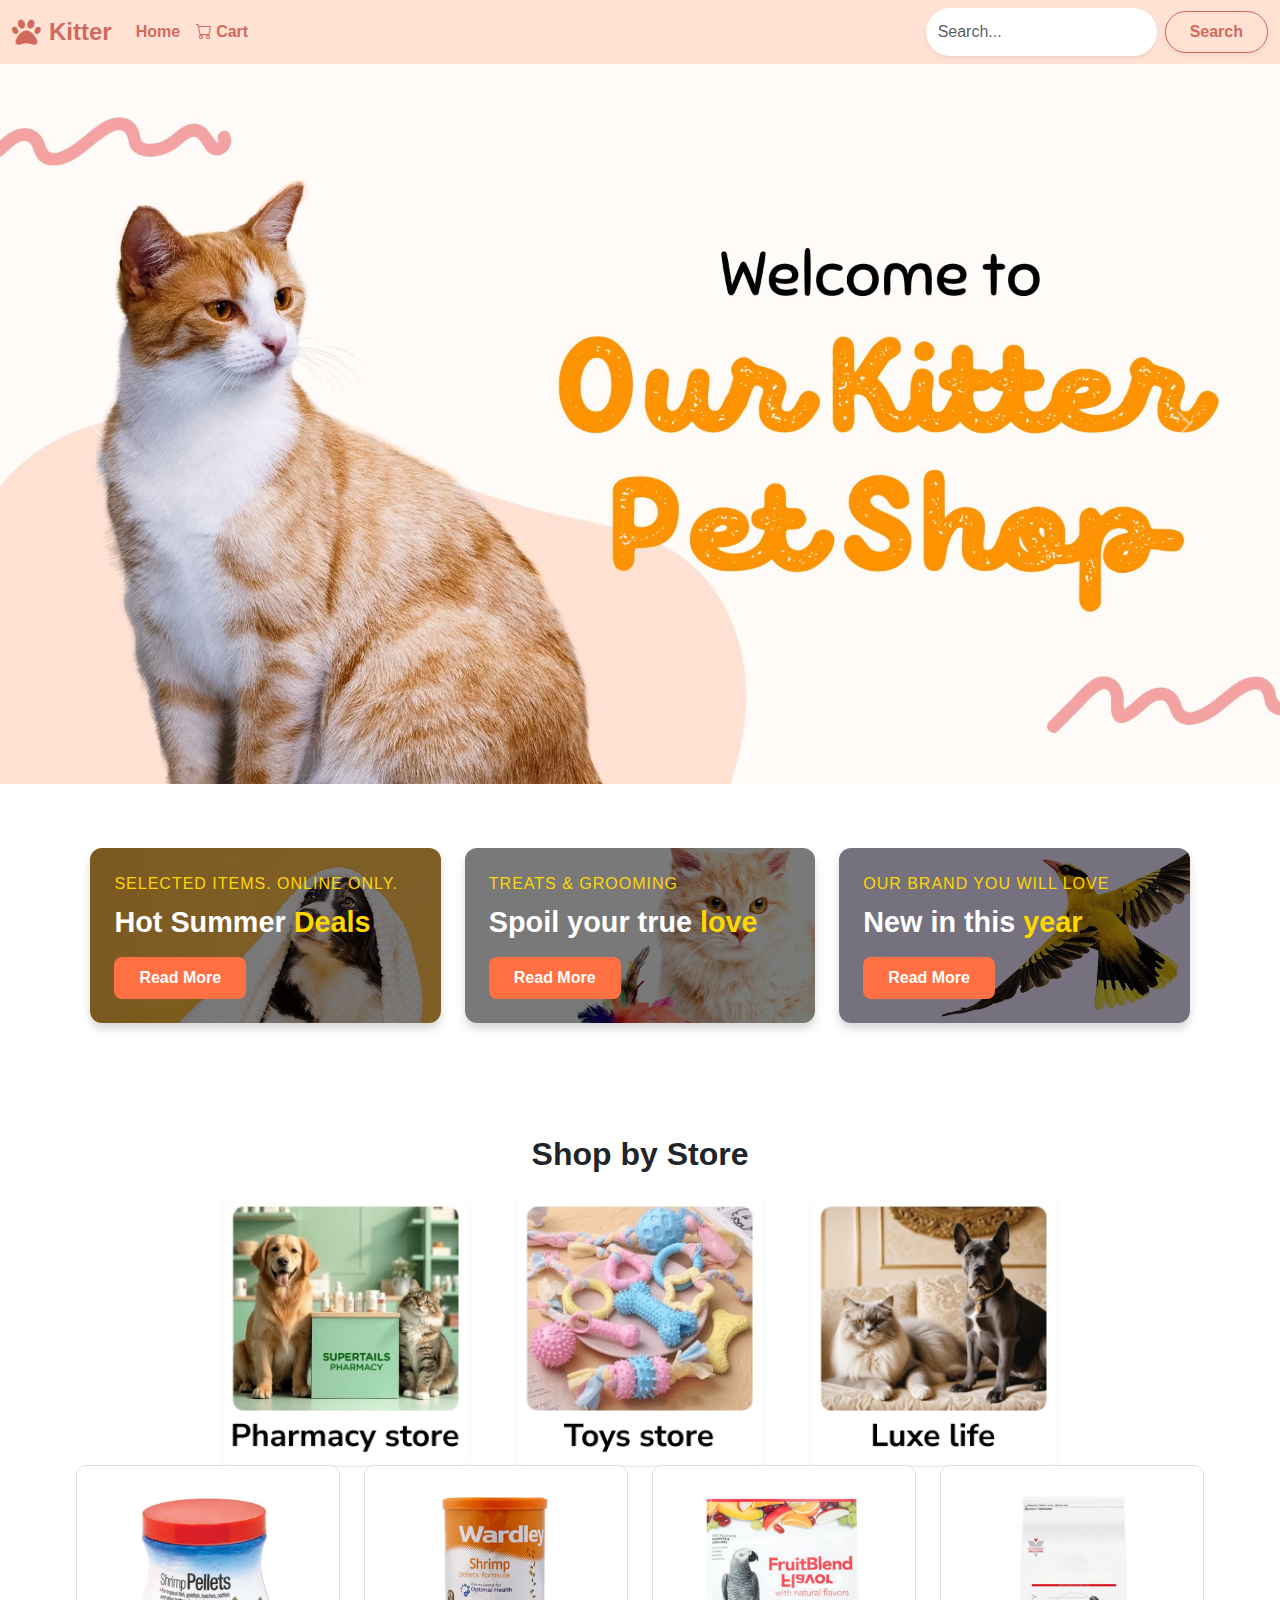
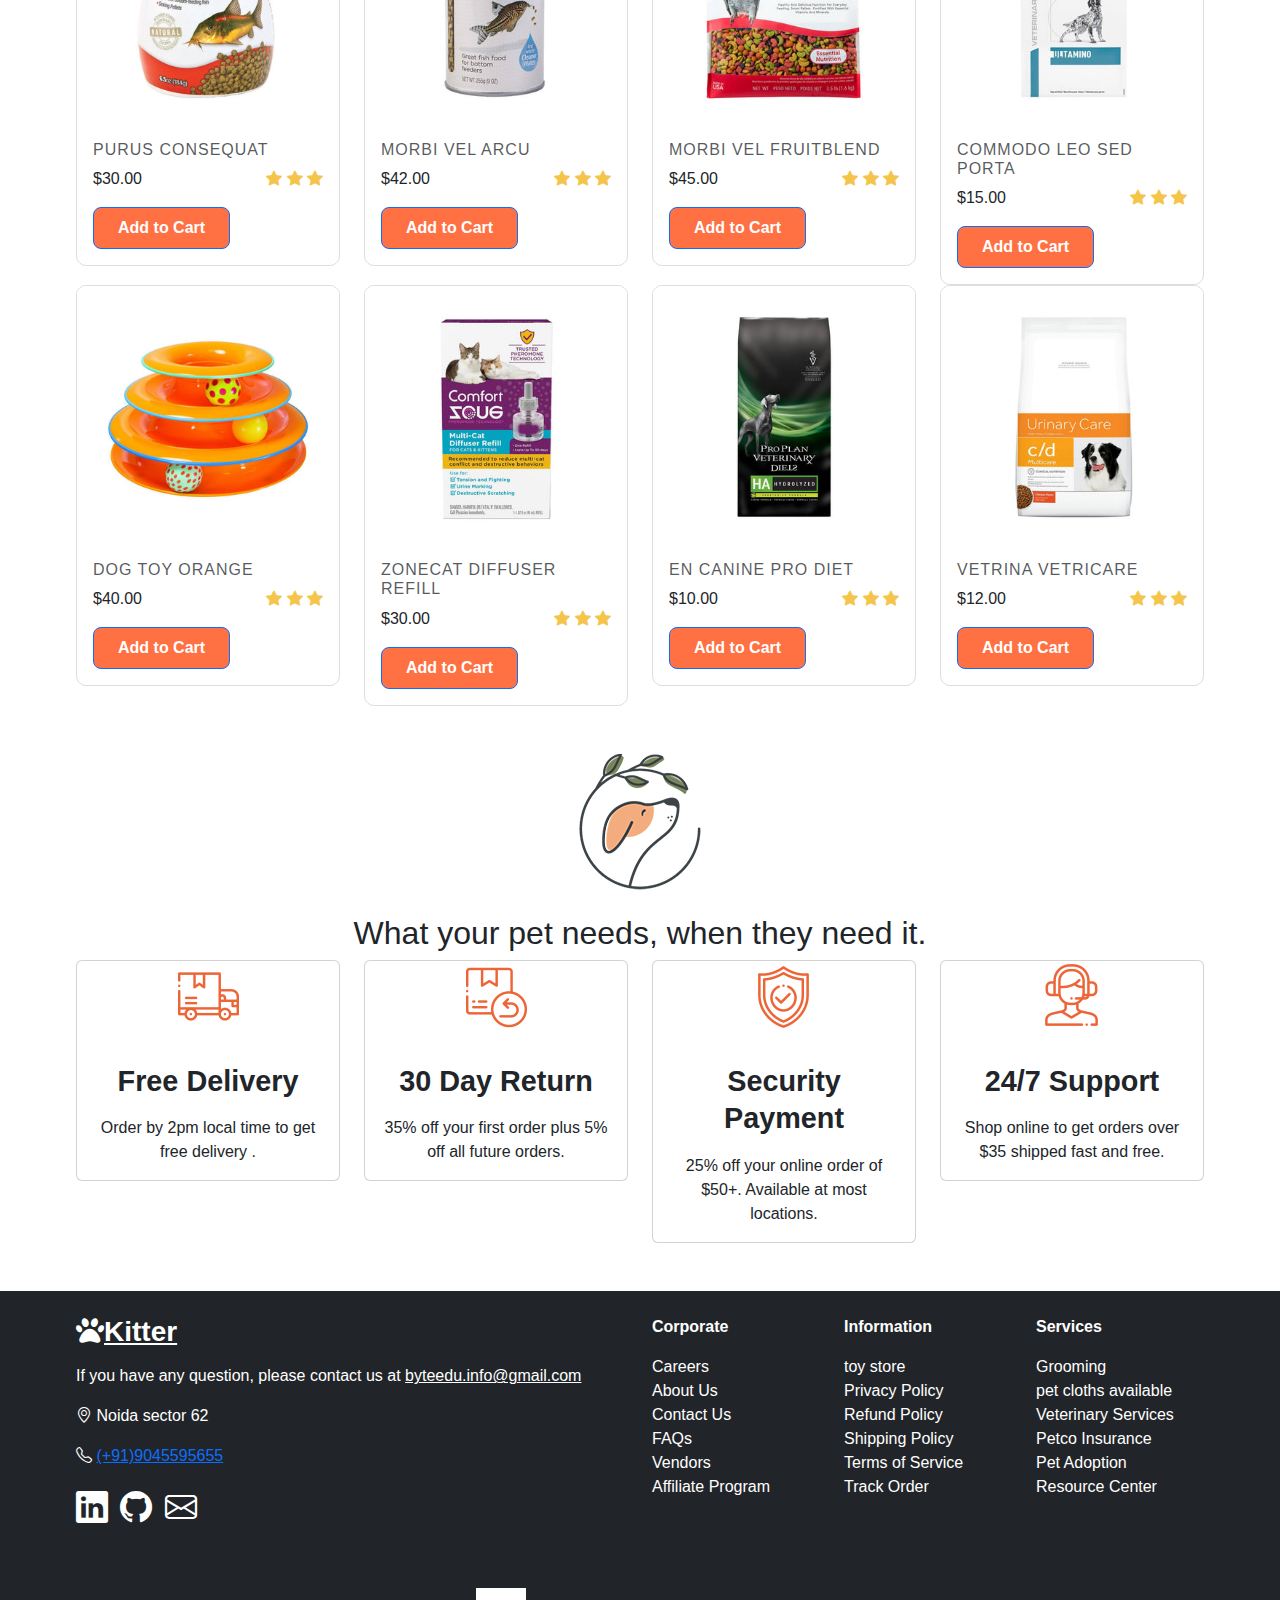
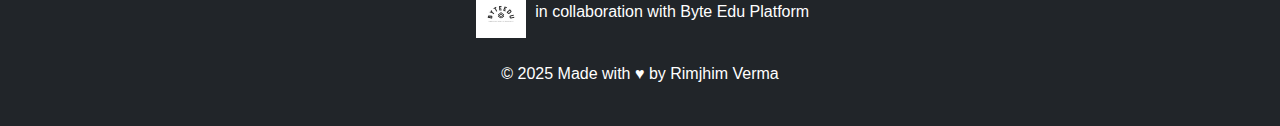
<file: index.html>
<!DOCTYPE html>
<html lang="en">
<head>
    <meta charset="UTF-8">
    <meta name="viewport" content="width=device-width, initial-scale=1.0">
    <title>Pet Shop</title>
    <link href="https://cdn.jsdelivr.net/npm/bootstrap@5.3.3/dist/css/bootstrap.min.css" rel="stylesheet" integrity="sha384-QWTKZyjpPEjISv5WaRU9OFeRpok6YctnYmDr5pNlyT2bRjXh0JMhjY6hW+ALEwIH" crossorigin="anonymous">
    <link rel="stylesheet" href="https://cdn.jsdelivr.net/npm/bootstrap-icons@1.11.3/font/bootstrap-icons.min.css">
    <link href="https://cdnjs.cloudflare.com/ajax/libs/font-awesome/6.5.0/css/all.min.css" rel="stylesheet">
    <link rel="stylesheet" href="style.css">
</head>
<body>
  <nav class="navbar navbar-expand-lg" style="background-color: #FFE2D4; box-shadow: 0 4px 6px rgba(0, 0, 0, 0.1);">
    <div class="container-fluid">
        <!-- Brand Section -->
        <a class="navbar-brand d-flex align-items-center" href="#">
            <i class="fa-solid fa-paw me-2" style="font-size: 1.8rem; color: #D16A5D;"></i>
            <span style="font-size: 1.5rem; font-weight: 700; color: #D16A5D;">Kitter</span>
        </a>

        <!-- Mobile Menu Toggle Button -->
        <button class="navbar-toggler" type="button" data-bs-toggle="collapse" data-bs-target="#navbarSupportedContent" aria-controls="navbarSupportedContent" aria-expanded="false" aria-label="Toggle navigation">
            <span class="navbar-toggler-icon"></span>
        </button>

        <!-- Navigation Links and Search Bar -->
        <div class="collapse navbar-collapse" id="navbarSupportedContent">
            <ul class="navbar-nav me-auto mb-2 mb-lg-0">
                <li class="nav-item">
                    <a class="nav-link active fw-bold" aria-current="page" href="#" style="color: #D16A5D;">Home</a>
                </li>
                <li class="nav-item">
                    <a class="nav-link fw-bold" href="cart.html" style="color: #D16A5D;">
                        <i class="bi bi-cart me-1"></i>Cart
                    </a>
                </li>
            </ul>
            <form class="d-flex align-items-center" role="search">
                <!-- Search Input -->
                <input 
                    class="form-control me-2 rounded-pill shadow-sm border-0" 
                    type="search" 
                    placeholder="Search..." 
                    aria-label="Search" 
                    style="max-width: 300px; padding: 0.75rem; background-color: #fff;">
                <!-- Search Button -->
                <button 
                    class="btn btn-outline-pink rounded-pill px-4 fw-bold shadow-sm" 
                    type="submit" 
                    style="border: 1px solid #D16A5D; color: #D16A5D; background-color: #FFE2D4;">
                    Search
                </button>
            </form>
        </div>
    </div>
</nav>





 <div id="carouselExampleAutoplaying" class="carousel slide" data-bs-ride="carousel">
        <div class="carousel-inner">
          <div class="carousel-item active">
            <img src="assets/images/Beige Pink and Orange Cute Playful Blob Abstract Pet Shop Presentation (1).jpg" class="d-block w-100" alt="...">
          </div>
          <div class="carousel-item">
            <img src="assets/images/Beige Pink and Orange Cute Playful Blob Abstract Pet Shop Presentation (2).jpg" class="d-block w-100" alt="...">
          </div>
          <div class="carousel-item">
            <img src="assets/images/Beige Pink and Orange Cute Playful Blob Abstract Pet Shop Presentation.jpg" class="d-block w-100" alt="...">
          </div>
        </div>
        <button class="carousel-control-prev" type="button" data-bs-target="#carouselExampleAutoplaying" data-bs-slide="prev">
          <span class="carousel-control-prev-icon" aria-hidden="true"></span>
          <span class="visually-hidden">Previous</span>
        </button>
        <button class="carousel-control-next" type="button" data-bs-target="#carouselExampleAutoplaying" data-bs-slide="next">
          <span class="carousel-control-next-icon" aria-hidden="true"></span>
          <span class="visually-hidden">Next</span>
        </button>
      </div>
    
   <section class="section offer" aria-label="offer">
        <div class="container">

          <ul class="grid-list">

            <li>
              <div class="offer-card has-bg-image img-holder"
                style="background-image: url('./assets/images/offer-banner-1.jpg'); --width: 540; --height: 374;">

                <p class="card-subtitle">Selected Items. Online Only.</p>

                <h3 class="h3 card-title">
                  Hot Summer <span class="span">Deals</span>
                </h3>

                <a href="#" class="btn">Read More</a>

              </div>
            </li>

            <li>
              <div class="offer-card has-bg-image img-holder"
                style="background-image: url('./assets/images/offer-banner-2.jpg'); --width: 540; --height: 374;">

                <p class="card-subtitle">Treats & Grooming</p>

                <h3 class="h3 card-title">
                  Spoil your true <span class="span">love</span>
                </h3>

                <a href="#" class="btn">Read More</a>

              </div>
            </li>

            <li>
              <div class="offer-card has-bg-image img-holder"
                style="background-image: url('./assets/images/offer-banner-3.jpg'); --width: 540; --height: 374;">

                <p class="card-subtitle">Our Brand You Will Love</p>

                <h3 class="h3 card-title">
                  New in this <span class="span">year</span>
                </h3>

                <a href="#" class="btn">Read More</a>

              </div>
            </li>

          </ul>

        </div>
      </section>
      <div class="container mt-5 text-center">
        <h2 class="fw-bold mb-4">Shop by Store</h2>
        <div class="row justify-content-center g-lg-5 g-4">
            <!-- Clickable images for dog pharmacy, toys, and food -->
            <div class="col-lg-3 col-md-4 col-sm-6">
                <a href="pharmacy.html">
                    <img src="assets/images/pharmacy store.avif" alt="Dog Pharmacy" class="img-fluid rounded shadow-sm">
                </a>
            </div>
            <div class="col-lg-3 col-md-4 col-sm-6">
                <a href="toy.html">
                    <img src="assets/images/toy store.avif" alt="Dog Toy" class="img-fluid rounded shadow-sm">
                </a>
            </div>
            <div class="col-lg-3 col-md-4 col-sm-6">
                <a href="gear.html">
                    <img src="assets/images/luxe.avif" alt="Dog Care" class="img-fluid rounded shadow-sm">
                </a>
            </div>
        </div>
    </div>
    
  
  
      
  
<div class="container mb-5 ">
<div class="row gy-4">

    <div class="col-xl-3 col-md-4 col-sm-6 ">
        <div class="card product-item">
            <img src="assets/images/product-2.jpg" class="card-img-top" alt="...">
            <div class="card-body">
              <h5 class="card-subtitle mb-2 text-muted">Purus consequat  </h5>
              
              <p class="card-text">$30.00  <span class="float-end rating-stars" >
                <i class="bi bi-star-fill"></i>
                <i class="bi bi-star-fill"></i>
                <i class="bi bi-star-fill"></i>
             </span>
            </p>
            <a class="btn btn-outline-primary text-center" href="cart.html?product=Purus%20consequat&price=30.00&image=assets/images/product-2.jpg" role="button">Add to Cart</a>
               </div>
          </div>
    </div>
    <div class="col-xl-3 col-md-4 col-sm-6 ">
        <div class="card product-item" >
            <img src="assets/images/product-3.jpg" class="card-img-top" alt="...">
            <div class="card-body">
              <h5 class="card-subtitle mb-2 text-muted">Morbi vel arcu </h5>
              
              <p class="card-text">$42.00  <span class="float-end rating-stars" >
                <i class="bi bi-star-fill"></i>
                <i class="bi bi-star-fill"></i>
                <i class="bi bi-star-fill"></i>
             </span>
            </p>
            <a class="btn btn-outline-primary text-center" href="cart.html?product=Morbi%20vel%20arcu&price=42.00&image=assets/images/product-3.jpg" role="button">Add to Cart</a>
        </div>
          </div>
    </div>
    <div class="col-xl-3 col-md-4 col-sm-6 ">
        <div class="card product-item" >
            <img src="assets/images/product-4.jpg" class="card-img-top" alt="...">
            <div class="card-body">
              <h5 class="card-subtitle mb-2 text-muted">Morbi vel FruitBlend</h5>
              
              <p class="card-text">$45.00  <span class="float-end rating-stars" >
                <i class="bi bi-star-fill"></i>
                <i class="bi bi-star-fill"></i>
                <i class="bi bi-star-fill"></i>
             </span>
            </p>
            <a class="btn btn-outline-primary text-center" href="cart.html?product=Morbi%20vel%20FruitBlend&price=45.00&image=assets/images/product-4.jpg" role="button">Add to Cart</a>

              
            </div>
          </div>
    </div>
    <div class="col-xl-3 col-md-4 col-sm-6 ">
        <div class="card product-item" >
            <img src="assets/images/product-1.jpg" class="card-img-top" alt="...">
            <div class="card-body">
              <h5 class="card-subtitle mb-2 text-muted">Commodo leo sed porta</h5>
              
              <p class="card-text">$15.00  <span class="float-end rating-stars" >
                <i class="bi bi-star-fill"></i>
                <i class="bi bi-star-fill"></i>
                <i class="bi bi-star-fill"></i>
             </span>
            </p>
            <a class="btn btn-outline-primary text-center" href="cart.html?product=Commodo%20leo%20sed%20porta&price=15.00&image=assets/images/product-1.jpg" role="button">Add to Cart</a>
             </div>
          </div>
    </div>
   </div>

<div class="row gy-4">

  <div class="col-xl-3 col-md-4 col-sm-6 ">
    <div class="card product-item" >
        <img src="assets/images/product-5.jpg" class="card-img-top" alt="...">
        <div class="card-body">
          <h5 class="card-subtitle mb-2 text-muted">Dog Toy Orange</h5>
          
          <p class="card-text">$40.00  <span class="float-end rating-stars" >
            <i class="bi bi-star-fill"></i>
            <i class="bi bi-star-fill"></i>
            <i class="bi bi-star-fill"></i>
         </span>
        </p>
        <a class="btn btn-outline-primary text-center" href="cart.html?product=Dog%20Toy%20Orange&price=40.00&image=assets/images/product-5.jpg" role="button">Add to Cart</a>
 
          
        </div>
      </div>
</div>
<div class="col-xl-3 col-md-4 col-sm-6 ">
  <div class="card product-item" >
      <img src="assets/images/product-6.jpg" class="card-img-top" alt="...">
      <div class="card-body">
        <h5 class="card-subtitle mb-2 text-muted">ZoneCat Diffuser Refill</h5>
        
        <p class="card-text">$30.00  <span class="float-end rating-stars" >
          <i class="bi bi-star-fill"></i>
          <i class="bi bi-star-fill"></i>
          <i class="bi bi-star-fill"></i>
       </span>
      </p>
      
      <a class="btn btn-outline-primary text-center" href="cart.html?product=Zonecat%20Diffuser%20Refill&price=30.00&image=assets/images/product-6.jpg" role="button">Add to Cart</a>

        
      </div>
    </div>
</div>
<div class="col-xl-3 col-md-4 col-sm-6 ">
<div class="card product-item" >
    <img src="assets/images/product-7.jpg" class="card-img-top" alt="...">
    <div class="card-body">
      <h5 class="card-subtitle mb-2 text-muted"> En Canine Pro Diet </h5>
      
      <p class="card-text">$10.00  <span class="float-end rating-stars" >
        <i class="bi bi-star-fill"></i>
        <i class="bi bi-star-fill"></i>
        <i class="bi bi-star-fill"></i>
     </span>
    </p>
    <a class="btn btn-outline-primary text-center" href="cart.html?product=En%20Canine%20Pro%20Diet&price=10.00&image=assets/images/product-7.jpg" role="button">Add to Cart</a>
</div>
  </div>
</div>
<div class="col-xl-3 col-md-4 col-sm-6 ">
<div class="card product-item" >
    <img src="assets/images/product-8.jpg" class="card-img-top" alt="...">
    <div class="card-body">
      <h5 class="card-subtitle mb-2 text-muted">Vetrina Vetricare</h5>
      
      <p class="card-text">$12.00  <span class="float-end rating-stars" >
        <i class="bi bi-star-fill"></i>
        <i class="bi bi-star-fill"></i>
        <i class="bi bi-star-fill"></i>
     </span>
    </p>
    <a class="btn btn-outline-primary text-center" href="cart.html?product=Vetrina%20Vetricare&price=12.00&image=assets/images/product-8.jpg"" role="button">Add to Cart</a>
    </div>
  </div>
</div>
</div>
</div>
<section class="section service" aria-label="service">
      <div class="container mb-5"> <!-- Added margin-bottom to create gap -->
        <!-- Service Header Image -->
        <div class="text-center mb-4">
          <img src="./assets/images/service-image.png" width="122" height="136" loading="lazy" alt="Service Image" class="img-fluid">
        </div>
    
        <!-- Title -->
        <h2 class="h2 section-title text-center">
          <span class="span">What your pet needs,</span> when they need it.
        </h2>
    
        <!-- Service Cards -->
        <div class="row g-4">
          <!-- Card 1 -->
          <div class="col-12 col-md-6 col-lg-3">
            <div class="card service-card">
              <figure class="card-icon text-center">
                <img src="./assets/images/service-icon-1.png" width="70" height="70" loading="lazy" alt="Free Same-Day Delivery">
              </figure>
              <div class="card-body text-center">
                <h3 class="h5 card-title">Free Delivery</h3>
                <p class="card-text">Order by 2pm local time to get free delivery .</p>
              </div>
            </div>
          </div>
    
          <!-- Card 2 -->
          <div class="col-12 col-md-6 col-lg-3">
            <div class="card service-card">
              <figure class="card-icon text-center">
                <img src="./assets/images/service-icon-2.png" width="70" height="70" loading="lazy" alt="30 Day Return">
              </figure>
              <div class="card-body text-center">
                <h3 class="h5 card-title">30 Day Return</h3>
                <p class="card-text">35% off your first order plus 5% off all future orders.</p>
              </div>
            </div>
          </div>
    
          <!-- Card 3 -->
          <div class="col-12 col-md-6 col-lg-3">
            <div class="card service-card">
              <figure class="card-icon text-center">
                <img src="./assets/images/service-icon-3.png" width="70" height="70" loading="lazy" alt="Security Payment">
              </figure>
              <div class="card-body text-center">
                <h3 class="h5 card-title">Security Payment</h3>
                <p class="card-text">25% off your online order of $50+. Available at most locations.</p>
              </div>
            </div>
          </div>
    
          <!-- Card 4 -->
          <div class="col-12 col-md-6 col-lg-3">
            <div class="card service-card">
              <figure class="card-icon text-center">
                <img src="./assets/images/service-icon-4.png" width="70" height="70" loading="lazy" alt="24/7 Support">
              </figure>
              <div class="card-body text-center">
                <h3 class="h5 card-title">24/7 Support</h3>
                <p class="card-text">Shop online to get orders over $35 shipped fast and free.</p>
              </div>
            </div>
          </div>
        </div>
      </div>
    </section>
    
    <footer class="bg-dark text-white py-4">
      <div class="container">
        <!-- Footer Top Section -->
        <div class="row mb-4">
          <div class="col-md-6">
            <div class="footer-brand">
              <a href="#" class="logo text-white h3"><i class="fa-solid fa-paw"></i><strong>Kitter</strong></a>
              <p class="footer-text mt-3">
                If you have any question, please contact us at <a href="byteedu.info@gmail.com" class="link text-white">byteedu.info@gmail.com</a>
              </p>
              <ul class="list-unstyled">
                <li class="contact-item">
                 
                  <address class="address"> <i class="bi bi-geo-alt"></i>
                    Noida sector 62
                  </address>
                </li>
                <li class="contact-item">
                  <i class="bi bi-telephone"></i>
                  <a href="tel:+16234567891011" class="contact-link">(+91)9045595655</a>
                </li>
              </ul>
              
              </ul>
              <ul class="social-list list-inline mt-3">
                  <li class="list-inline-item">
                      <a href="https://www.linkedin.com/in/rimjhim-verma-2552522a5?" class="social-link text-white" target="_blank">
                          <i class="bi bi-linkedin fs-2"></i> <!-- Increased icon size -->
                      </a>
                  </li>
                  <li class="list-inline-item">
                      <a href="https://github.com/Rimjhimv2" class="social-link text-white" target="_blank">
                          <i class="bi bi-github fs-2"></i> <!-- Increased icon size -->
                      </a>
                  </li>
                  <li class="list-inline-item">
                      <a href="mailto:your-rimjhimv30@gmail.com" class="social-link text-white" target="_blank">
                          <i class="bi bi-envelope fs-2"></i> <!-- Gmail icon -->
                      </a>
                  </li>
              </ul>
              
              
              
            </div>
          </div>
    
          <!-- Footer Lists -->
          <div class="col-md-2">
            <p class="footer-list-title"><strong>Corporate</strong></p>
            
            <ul class="list-unstyled">
              <li><span class="footer-text text-white">Careers</span></li>
              <li><span class="footer-text text-white">About Us</span></li>
              <li><sapn class="footer-text text-white">Contact Us</sapn></li>
              <li><span class="footer-text text-white">FAQs</span></li>
              <li><span class="footer-text text-white">Vendors</span></li>
              <li><span class="footer-text text-white">Affiliate Program</span></li>
            </ul>
          </div>
    
          <div class="col-md-2">
            <p class="footer-list-title"><strong>Information</strong></p>
            <ul class="list-unstyled">
              <li><span class="footer-text text-white">toy store</span></li>
              <li><span class="footer-text text-white">Privacy Policy</span></li>
              <li><span class="footer-text text-white">Refund Policy</span></li>
              <li><span class="footer-text text-white">Shipping Policy</span></li>
              <li><span class="footer-text text-white">Terms of Service</span></li>
              <li><span class="footer-text text-white">Track Order</span></li>
            </ul>
          </div>
    
          <div class="col-md-2">
            <p class="footer-list-title"><strong>Services</strong></p>
            <ul class="list-unstyled">
             
              <li><span class="footer-text text-white">Grooming</span></li>
    
              <li><span class="footer-text text-white">pet cloths available </span></li>
              <li><span class="footer-text text-white">Veterinary Services</span></li>
              <li><span class="footer-text text-white">Petco Insurance</span></li>
              <li><span class="footer-text text-white">Pet Adoption</span></li>
              <li><span class="footer-text text-white">Resource Center</span></li>
            </ul>
          </div>
        </div>
      </div>
    
      <!-- Footer Bottom Section -->
      <div class="bg-dark py-3">
          <div class="container text-center">
              <p class="copyright mb-0">
                <img src="assets/images2/byteedu_logo.jpg" alt="Byte Edu Platform Logo" class="img-fluid" style="width: 50px; height: auto; margin: 0 5px;">
                  in collaboration with Byte Edu Platform<br><br>
                  &copy; 2025 Made with ♥ by <span class="text-white">Rimjhim Verma</span><br>
                   
                 
              </p>
              
          </div>
      </div>
      
      
      
    </footer>



    <!-- Modal -->
    <div class="modal fade" id="addToCartModal" tabindex="-1" aria-labelledby="addToCartModalLabel" aria-hidden="true">
      <div class="modal-dialog">
          <div class="modal-content">
              <div class="modal-header">
                  <h5 class="modal-title" id="addToCartModalLabel">Product Added</h5>
                  <button type="button" class="btn-close" data-bs-dismiss="modal" aria-label="Close"></button>
              </div>
              <div class="modal-body">
                  Your product has been added to the cart!
              </div>
              <div class="modal-footer">
                  <button type="button" class="btn btn-secondary" data-bs-dismiss="modal">Close</button>
                  <a href="cart.html" class="btn btn-primary">Go to Cart</a>
              </div>
          </div>
      </div>
  </div>

  <script>
      document.querySelectorAll('.add-to-cart').forEach(button => {
          button.addEventListener('click', event => {
              const product = event.target.getAttribute('data-product');
              const price = event.target.getAttribute('data-price');

              let cart = JSON.parse(localStorage.getItem('cart')) || [];
              cart.push({ name: product, price: parseFloat(price) });
              localStorage.setItem('cart', JSON.stringify(cart));

              // Show Bootstrap modal
              const addToCartModal = new bootstrap.Modal(document.getElementById('addToCartModal'));
              addToCartModal.show();
          });
      });
  </script>

    <script src="https://cdn.jsdelivr.net/npm/bootstrap@5.3.0-alpha1/dist/js/bootstrap.bundle.min.js"></script> 
</body>
</html>
</file>
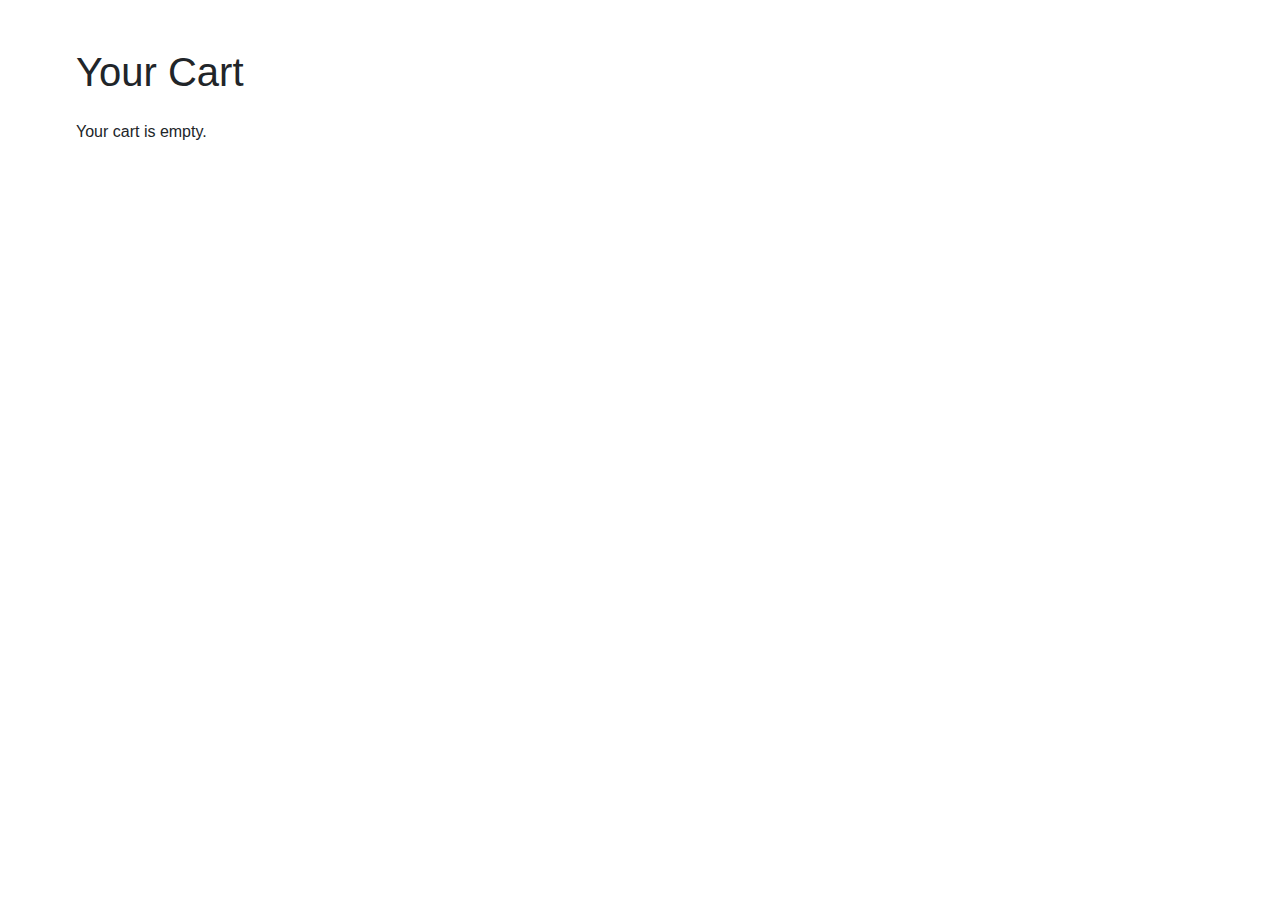
<file: cart.html>
<!DOCTYPE html>
<html lang="en">
<head>
    <meta charset="UTF-8">
    <meta name="viewport" content="width=device-width, initial-scale=1.0">
    <title>Cart</title>
    <link href="https://cdn.jsdelivr.net/npm/bootstrap@5.3.3/dist/css/bootstrap.min.css" rel="stylesheet" integrity="sha384-QWTKZyjpPEjISv5WaRU9OFeRpok6YctnYmDr5pNlyT2bRjXh0JMhjY6hW+ALEwIH" crossorigin="anonymous">
    <link rel="stylesheet" href="https://cdn.jsdelivr.net/npm/bootstrap-icons@1.11.3/font/bootstrap-icons.min.css">
    <link href="https://cdnjs.cloudflare.com/ajax/libs/font-awesome/6.5.0/css/all.min.css" rel="stylesheet">
    <link rel="stylesheet" href="style.css">

    <style>
        /* Add a smooth transition effect to the cart items */
        .cart-item {
            transition: opacity 0.3s ease;
        }

        /* Optional: You can style the card to look more interactive */
        .card.product-item {
            transition: transform 0.3s ease, box-shadow 0.3s ease;
        }

        .card.product-item:hover {
            transform: translateY(-5px);
            box-shadow: 0 5px 15px rgba(0, 0, 0, 0.2);
        }

        /* Additional style for navbar */
        .navbar-dark.bg-dark {
            background-color: #343a40 !important;
        }
    </style>
</head>
<body>

    
<div class="container mt-5">
    <h1 class="mb-4">Your Cart</h1>

    <div id="cart-items" class="mb-4">
        <p>Your cart is empty.</p>
    </div>

    <div id="cart-summary" class="d-none">
        <h3>Total: $<span id="cart-total">0.00</span></h3>
        <button class="btn btn-primary" onclick="proceedToCheckout()">Proceed to Checkout</button>
    </div>
</div>

<script>
    // Fetch URL parameters for adding items to the cart
    const urlParams = new URLSearchParams(window.location.search);
    const productName = urlParams.get('product');
    const productPrice = urlParams.get('price');
    const productImage = urlParams.get('image');

    // Initialize the cart from localStorage or as an empty array
    let cart = JSON.parse(localStorage.getItem('cart')) || [];

    // Add item to cart if URL parameters are provided
    if (productName && productPrice && productImage) {
        const product = {
            name: productName,
            price: parseFloat(productPrice),
            image: productImage
        };
        cart.push(product);
        localStorage.setItem('cart', JSON.stringify(cart));
        alert('Your product is added to the cart!');
    }

    // Display cart items and total
    const cartItemsContainer = document.getElementById('cart-items');
    const cartSummary = document.getElementById('cart-summary');
    const cartTotal = document.getElementById('cart-total');

    if (cart.length > 0) {
        updateCart();
    } else {
        cartSummary.classList.add('d-none');
        cartItemsContainer.innerHTML = '<p>Your cart is empty.</p>';
    }

    // Remove item from cart with fade-out effect
    function removeFromCart(index) {
        const itemDiv = document.getElementsByClassName('cart-item')[index];
        itemDiv.style.opacity = '0'; // Fade out the item
        
        setTimeout(() => {
            cart.splice(index, 1); // Remove the item from the cart
            localStorage.setItem('cart', JSON.stringify(cart)); // Update localStorage
            updateCart(); // Update the cart display
        }, 300); // Wait for fade-out before removal
    }

    // Update the cart display with fade effect
    function updateCart() {
        cartItemsContainer.innerHTML = '';
        if (cart.length > 0) {
            let total = 0;
            cart.forEach((item, index) => {
                const itemDiv = document.createElement('div');
                itemDiv.innerHTML = `
    <div class="d-flex align-items-center justify-content-between">
        <div class="d-flex align-items-center">
            <img src="${item.image}" alt="${item.name}" class="img-thumbnail me-3" style="width: 50px; height: 50px;">
            <span>${item.name}</span>
        </div>
        <div class="d-flex align-items-center justify-content-center" style="flex-grow: 1;">
            <span class="text-center me-3" style="width: 80px;">$${item.price.toFixed(2)}</span>
        </div>
        <button class="btn btn-danger btn-sm" onclick="removeFromCart(${index})">Remove</button>
    </div>
`;




                cartItemsContainer.appendChild(itemDiv);
                total += item.price;
            });
            cartSummary.classList.remove('d-none');
            cartTotal.textContent = total.toFixed(2);
        } else {
            cartSummary.classList.add('d-none');
            cartItemsContainer.innerHTML = '<p>Your cart is empty.</p>';
        }
    }

    // Proceed to checkout
    function proceedToCheckout() {
        localStorage.setItem('cart', JSON.stringify(cart)); // Save cart to localStorage
        window.location.href = 'checkout.html'; // Redirect to checkout page
    }
</script>

<script src="https://cdn.jsdelivr.net/npm/bootstrap@5.3.3/dist/js/bootstrap.bundle.min.js" integrity="sha384-w76AHRhwE6f4kIhfZY1Y1JL1VfNWpAqtAN3z5uu4E3sTkn4PbNI5M5mQJbiGAEhi" crossorigin="anonymous"></script>
</body>
</html>
</file>
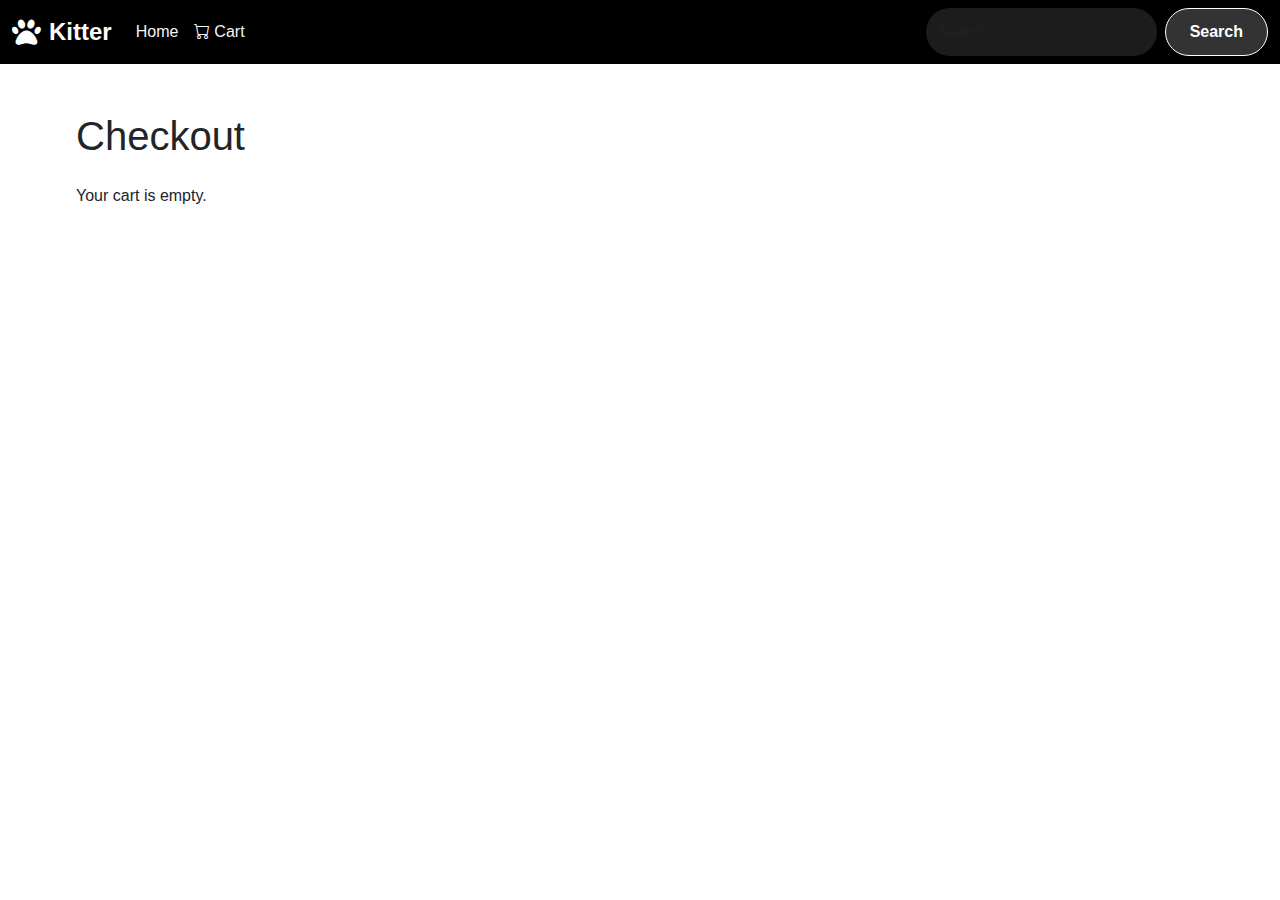
<file: checkout.html>
<!DOCTYPE html>
<html lang="en">
<head>
    <meta charset="UTF-8">
    <meta name="viewport" content="width=device-width, initial-scale=1.0">
    <title>Checkout</title>
    <link href="https://cdn.jsdelivr.net/npm/bootstrap@5.3.3/dist/css/bootstrap.min.css" rel="stylesheet" integrity="sha384-QWTKZyjpPEjISv5WaRU9OFeRpok6YctnYmDr5pNlyT2bRjXh0JMhjY6hW+ALEwIH" crossorigin="anonymous">
    <link rel="stylesheet" href="https://cdn.jsdelivr.net/npm/bootstrap-icons@1.11.3/font/bootstrap-icons.min.css">
    <link href="https://cdnjs.cloudflare.com/ajax/libs/font-awesome/6.5.0/css/all.min.css" rel="stylesheet">
    <link rel="stylesheet" href="style.css">
</head>
<body>

    <nav class="navbar navbar-expand-lg navbar-dark" style="background-color: #000;">
        <div class="container-fluid">
            <!-- Brand Section -->
            <a class="navbar-brand d-flex align-items-center" href="#">
                <i class="fa-solid fa-paw me-2" style="font-size: 1.8rem;"></i>
                <span class="fw-bold" style="font-size: 1.5rem;">Kitter</span>
            </a>
            
            <!-- Mobile Menu Toggle Button -->
            <button class="navbar-toggler" type="button" data-bs-toggle="collapse" data-bs-target="#navbarSupportedContent" aria-controls="navbarSupportedContent" aria-expanded="false" aria-label="Toggle navigation">
                <span class="navbar-toggler-icon"></span>
            </button>
    
            <!-- Navigation Links and Search Bar -->
            <div class="collapse navbar-collapse" id="navbarSupportedContent">
                <ul class="navbar-nav me-auto mb-2 mb-lg-0">
                    <li class="nav-item">
                        <a class="nav-link active" aria-current="page" href="index.html" style="font-size: 1rem; font-weight: 500; color: #F5F5F5;">Home</a>
                    </li>
                    <li class="nav-item">
                        <a class="nav-link" href="cart.html" style="font-size: 1rem; font-weight: 500; color: #F5F5F5;">
                            <i class="bi bi-cart me-1"></i>Cart
                        </a>
                    </li>
                </ul>
                <form class="d-flex" role="search">
                    <!-- Search Input -->
                    <input class="form-control me-2 rounded-pill" type="search" placeholder="Search..." aria-label="Search" style="max-width: 300px; padding: 0.75rem; background-color: #1c1c1c; border: none; color: #fff;">
                    <!-- Search Button -->
                    <button class="btn btn-outline-light rounded-pill px-4 fw-bold shadow-sm" type="submit" style="border-color: #fff; color: #fff; background-color: #333;">Search</button>
                </form>
            </div>
        </div>
    </nav>

<div class="container mt-5">
    <h1 class="mb-4">Checkout</h1>

    <div id="cart-items" class="mb-4">
        <p>Your cart is empty.</p>
    </div>

    <div id="cart-summary" class="d-none">
        <h3>Total: $<span id="cart-total">0.00</span></h3>
        <form>
            <div class="mb-3">
                <label for="name" class="form-label">Name</label>
                <input type="text" class="form-control" id="name" required>
            </div>
            <div class="mb-3">
                <label for="address" class="form-label">Address</label>
                <textarea class="form-control" id="address" rows="3" required></textarea>
            </div>
            <div class="mb-3">
                <label for="email" class="form-label">Email</label>
                <input type="email" class="form-control" id="email" required>
            </div>
            <button type="submit" class="btn btn-success">Place Order</button>
        </form>
    </div>
</div>

<script>
    // Get cart data from localStorage
    let cart = JSON.parse(localStorage.getItem('cart')) || [];
    const cartItemsContainer = document.getElementById('cart-items');
    const cartSummary = document.getElementById('cart-summary');
    const cartTotal = document.getElementById('cart-total');

    if (cart.length > 0) {
    cartItemsContainer.innerHTML = ''; // Clear previous cart items
    let total = 0;

    cart.forEach((item, index) => {
        const itemDiv = document.createElement('div');
        itemDiv.classList.add('d-flex', 'justify-content-between', 'align-items-center', 'mb-3');

        itemDiv.innerHTML = `
            <div class="d-flex align-items-center">
                <img src="${item.image}" alt="${item.name}" class="img-thumbnail me-3" style="width: 50px; height: 50px;">
                <span>${item.name}</span>
            </div>
            <span style="width: 80px; text-align: right;">$${item.price.toFixed(2)}</span>
        `;

        cartItemsContainer.appendChild(itemDiv); // Add the item to the cart container
        total += item.price; // Calculate the total price
    });

    cartSummary.classList.remove('d-none'); // Show the cart summary
    cartTotal.textContent = total.toFixed(2); // Update total price
} else {
    cartSummary.classList.add('d-none'); // Hide cart summary if empty
    cartItemsContainer.innerHTML = '<p>Your cart is empty.</p>';
}

    
</script>

<script src="https://cdn.jsdelivr.net/npm/bootstrap@5.3.3/dist/js/bootstrap.bundle.min.js" integrity="sha384-w76AHRhwE6f4kIhfZY1Y1JL1VfNWpAqtAN3z5uu4E3sTkn4PbNI5M5mQJbiGAEhi" crossorigin="anonymous"></script>
</body>
</html>
</file>
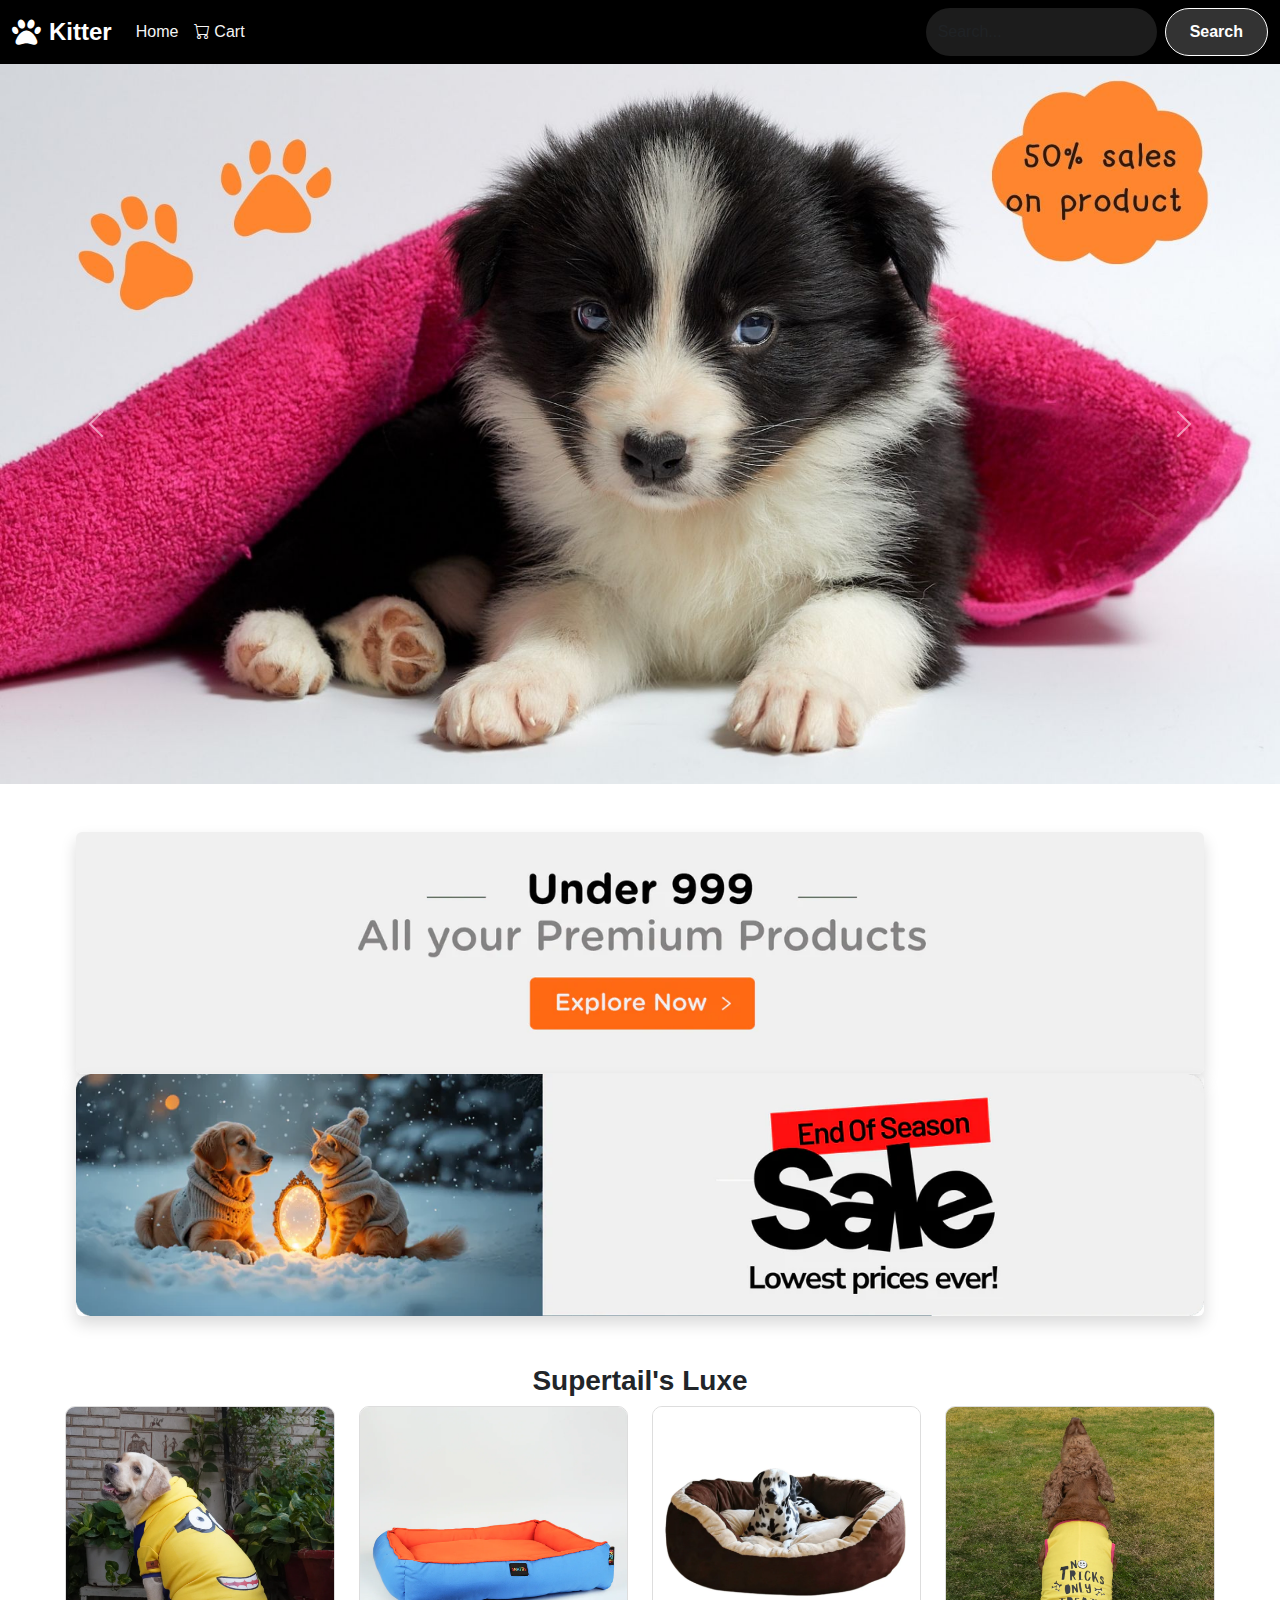
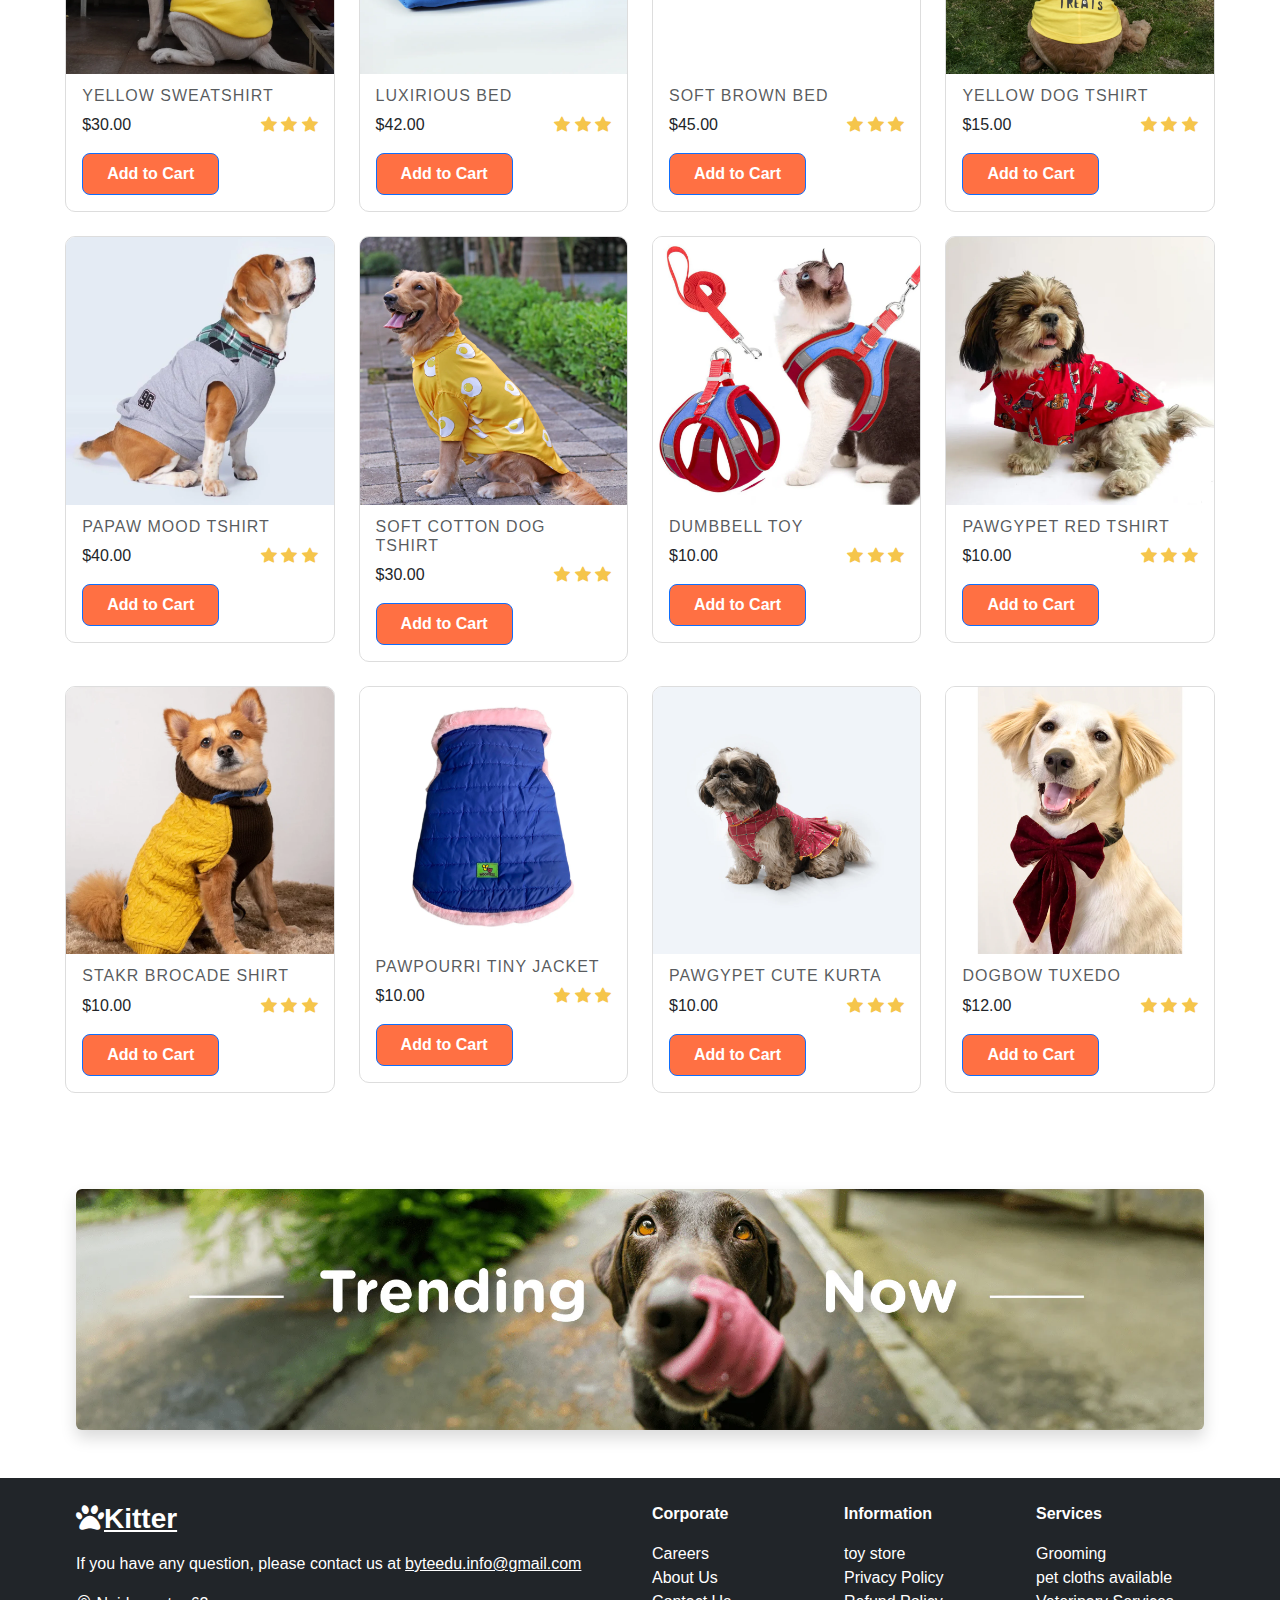
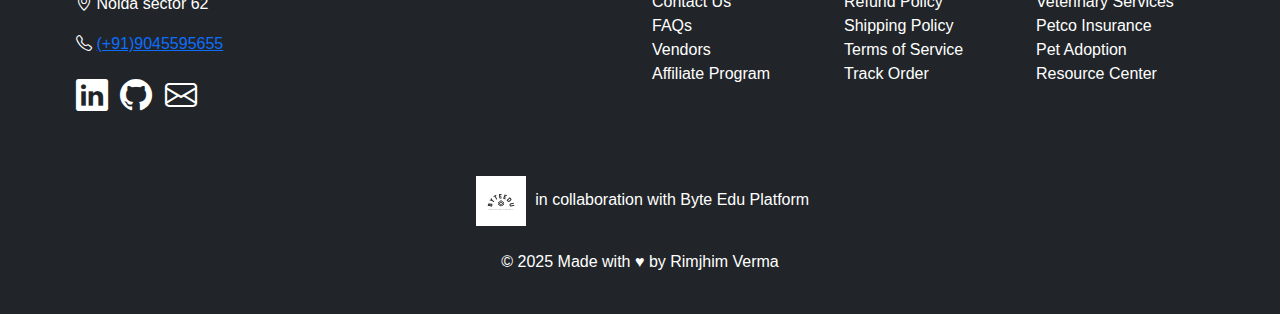
<file: gear.html>
<!DOCTYPE html>
<html lang="en">
<head>
    <meta charset="UTF-8">
    <meta name="viewport" content="width=device-width, initial-scale=1.0">
    <title>accesories</title>
    <link href="https://cdn.jsdelivr.net/npm/bootstrap@5.3.3/dist/css/bootstrap.min.css" rel="stylesheet" integrity="sha384-QWTKZyjpPEjISv5WaRU9OFeRpok6YctnYmDr5pNlyT2bRjXh0JMhjY6hW+ALEwIH" crossorigin="anonymous">
    <link rel="stylesheet" href="https://cdn.jsdelivr.net/npm/bootstrap-icons@1.11.3/font/bootstrap-icons.min.css">
    <link href="https://cdnjs.cloudflare.com/ajax/libs/font-awesome/6.5.0/css/all.min.css" rel="stylesheet">
    <link rel="stylesheet" href="style.css">
</head>
<body>
    <nav class="navbar navbar-expand-lg navbar-dark" style="background-color: #000;">
        <div class="container-fluid">
            <!-- Brand Section -->
            <a class="navbar-brand d-flex align-items-center" href="#">
                <i class="fa-solid fa-paw me-2" style="font-size: 1.8rem;"></i>
                <span class="fw-bold" style="font-size: 1.5rem;">Kitter</span>
            </a>
            
            <!-- Mobile Menu Toggle Button -->
            <button class="navbar-toggler" type="button" data-bs-toggle="collapse" data-bs-target="#navbarSupportedContent" aria-controls="navbarSupportedContent" aria-expanded="false" aria-label="Toggle navigation">
                <span class="navbar-toggler-icon"></span>
            </button>
    
            <!-- Navigation Links and Search Bar -->
            <div class="collapse navbar-collapse" id="navbarSupportedContent">
                <ul class="navbar-nav me-auto mb-2 mb-lg-0">
                    <li class="nav-item">
                        <a class="nav-link active" aria-current="page" href="index.html" style="font-size: 1rem; font-weight: 500; color: #F5F5F5;">Home</a>
                    </li>
                    <li class="nav-item">
                        <a class="nav-link" href="cart.html" style="font-size: 1rem; font-weight: 500; color: #F5F5F5;">
                            <i class="bi bi-cart me-1"></i>Cart
                        </a>
                    </li>
                </ul>
                <form class="d-flex" role="search">
                    <!-- Search Input -->
                    <input class="form-control me-2 rounded-pill" type="search" placeholder="Search..." aria-label="Search" style="max-width: 300px; padding: 0.75rem; background-color: #1c1c1c; border: none; color: #fff;">
                    <!-- Search Button -->
                    <button class="btn btn-outline-light rounded-pill px-4 fw-bold shadow-sm" type="submit" style="border-color: #fff; color: #fff; background-color: #333;">Search</button>
                </form>
            </div>
        </div>
    </nav>
    <div id="carouselExampleAutoplaying" class="carousel slide" data-bs-ride="carousel">
        <div class="carousel-inner">
          
          <div class="carousel-item active">
            <img src="assets/images2/c2.jpg" class="d-block w-100" alt="...">
          </div>
          <div class="carousel-item">
            <img src="assets/images2/c1.jpg" class="d-block w-100" alt="...">
          </div>
        </div>
        <button class="carousel-control-prev" type="button" data-bs-target="#carouselExampleAutoplaying" data-bs-slide="prev">
          <span class="carousel-control-prev-icon" aria-hidden="true"></span>
          <span class="visually-hidden">Previous</span>
        </button>
        <button class="carousel-control-next" type="button" data-bs-target="#carouselExampleAutoplaying" data-bs-slide="next">
          <span class="carousel-control-next-icon" aria-hidden="true"></span>
          <span class="visually-hidden">Next</span>
        </button>
      </div>
      <section class="single-image-section py-5">
        <div class="container text-center">
          <img src="assets/images2/pre.webp" alt="Wellness Banner" class="img-fluid rounded shadow">
          <img src="assets/images2/ba.webp" alt="Wellness Banner" class="img-fluid rounded shadow">
        </div>
      </section>
      <!-- Bold Heading Below Images -->
      <div class="row">
        <div class="col-12 text-center">
            <h3 class="fw-bold">Supertail's Luxe</h3>
        </div>
        <!--Cards item start-->
     <div class="container mb-5 ">
        <div class="row gy-4">
        
            <div class="col-xl-3 col-md-4 col-sm-6 ">
                <div class="card product-item">
                    <img src="assets/images2/care1.webp" class="card-img-top" alt="...">
                    <div class="card-body">
                      <h5 class="card-subtitle mb-2 text-muted">Yellow Sweatshirt  </h5>
                      
                      <p class="card-text">$30.00  <span class="float-end rating-stars" >
                        <i class="bi bi-star-fill"></i>
                        <i class="bi bi-star-fill"></i>
                        <i class="bi bi-star-fill"></i>
                     </span>
                    </p>
                    <a class="btn btn-outline-primary text-center" href="cart.html?product=yellow%20sweatshirt&price=30.00&image=assets/images2/care1.webp" role="button">Add to Cart</a>
                       </div>
                  </div>
            </div>
            <div class="col-xl-3 col-md-4 col-sm-6 ">
                <div class="card product-item" >
                    <img src="assets/images2/care2.webp" class="card-img-top" alt="...">
                    <div class="card-body">
                      <h5 class="card-subtitle mb-2 text-muted">luxirious bed </h5>
                      
                      <p class="card-text">$42.00  <span class="float-end rating-stars" >
                        <i class="bi bi-star-fill"></i>
                        <i class="bi bi-star-fill"></i>
                        <i class="bi bi-star-fill"></i>
                     </span>
                    </p>
                    <a class="btn btn-outline-primary text-center" href="cart.html?product=luxirious%20bed&price=42.00&image=assets/images2/care2.webp" role="button">Add to Cart</a>
                </div>
                  </div>
            </div>
            <div class="col-xl-3 col-md-4 col-sm-6 ">
                <div class="card product-item" >
                    <img src="assets/images2/care3.webp" class="card-img-top" alt="...">
                    <div class="card-body">
                      <h5 class="card-subtitle mb-2 text-muted">soft brown bed</h5>
                      
                      <p class="card-text">$45.00  <span class="float-end rating-stars" >
                        <i class="bi bi-star-fill"></i>
                        <i class="bi bi-star-fill"></i>
                        <i class="bi bi-star-fill"></i>
                     </span>
                    </p>
                    <a class="btn btn-outline-primary text-center" href="cart.html?product=soft%20brown%20bed&price=45.00&image=assets/images2/care3.webp" role="button">Add to Cart</a>
        
                      
                    </div>
                  </div>
            </div>
            <div class="col-xl-3 col-md-4 col-sm-6 ">
                <div class="card product-item" >
                    <img src="assets/images2/care4.webp" class="card-img-top" alt="...">
                    <div class="card-body">
                      <h5 class="card-subtitle mb-2 text-muted">yellow  dog tshirt </h5>
                      
                      <p class="card-text">$15.00  <span class="float-end rating-stars" >
                        <i class="bi bi-star-fill"></i>
                        <i class="bi bi-star-fill"></i>
                        <i class="bi bi-star-fill"></i>
                     </span>
                    </p>
                    <a class="btn btn-outline-primary text-center" href="cart.html?product=yellow%20dog%20tshirt&price=15.00&image=assets/images2/care4.webp" role="button">Add to Cart</a>
                     </div>
                  </div>
            </div>
           
        
        
          
          <div class="col-xl-3 col-md-4 col-sm-6 ">
            <div class="card product-item" >
                <img src="assets/images2/care5.webp" class="card-img-top" alt="...">
                <div class="card-body">
                  <h5 class="card-subtitle mb-2 text-muted">papaw mood tshirt </h5>
                  
                  <p class="card-text">$40.00  <span class="float-end rating-stars" >
                    <i class="bi bi-star-fill"></i>
                    <i class="bi bi-star-fill"></i>
                    <i class="bi bi-star-fill"></i>
                 </span>
                </p>
                <a class="btn btn-outline-primary text-center" href="cart.html?product=papaw%20mood%20tshirt&price=40.00&image=assets/images2/care5.webp" role="button">Add to Cart</a>
         
                </div>  
                </div>
              
        </div>
        <div class="col-xl-3 col-md-4 col-sm-6 ">
          <div class="card product-item" >
              <img src="assets/images2/care6.webp" class="card-img-top" alt="...">
              <div class="card-body">
                <h5 class="card-subtitle mb-2 text-muted">soft cotton  dog tshirt</h5>
                
                <p class="card-text">$30.00  <span class="float-end rating-stars" >
                  <i class="bi bi-star-fill"></i>
                  <i class="bi bi-star-fill"></i>
                  <i class="bi bi-star-fill"></i>
               </span>
              </p>
              
              <a class="btn btn-outline-primary text-center" href="cart.html?product=soft%20cotton%20dog%20tshirt&price=30.00&image=assets/images2/care6.webp" role="button">Add to Cart</a>
        
                
              </div>
            </div>
        </div>
        
        <div class="col-xl-3 col-md-4 col-sm-6 ">
        <div class="card product-item" >
            <img src="assets/images2/care7.webp" class="card-img-top" alt="...">
            <div class="card-body">
              <h5 class="card-subtitle mb-2 text-muted"> dumbbell toy </h5>
              
              <p class="card-text">$10.00  <span class="float-end rating-stars" >
                <i class="bi bi-star-fill"></i>
                <i class="bi bi-star-fill"></i>
                <i class="bi bi-star-fill"></i>
             </span>
            </p>
            <a class="btn btn-outline-primary text-center" href="cart.html?product=dumbbell%20toy&price=10.00&image=assets/images2/care7.webp" role="button">Add to Cart</a>
        </div>
          </div>
        </div>
        <div class="col-xl-3 col-md-4 col-sm-6 ">
            <div class="card product-item" >
                <img src="assets/images2/care8.webp" class="card-img-top" alt="...">
                <div class="card-body">
                  <h5 class="card-subtitle mb-2 text-muted"> Pawgypet red tshirt </h5>
                  
                  <p class="card-text">$10.00  <span class="float-end rating-stars" >
                    <i class="bi bi-star-fill"></i>
                    <i class="bi bi-star-fill"></i>
                    <i class="bi bi-star-fill"></i>
                 </span>
                </p>
                <a class="btn btn-outline-primary text-center" href="cart.html?product=Pawgypet%20red%20tshirt&price=10.00&image=assets/images2/care8.webp" role="button">Add to Cart</a>
            </div>
              </div>
            </div>
            <div class="col-xl-3 col-md-4 col-sm-6 ">
                <div class="card product-item" >
                    <img src="assets/images2/care9.webp" class="card-img-top" alt="...">
                    <div class="card-body">
                      <h5 class="card-subtitle mb-2 text-muted"> stakr brocade shirt </h5>
                      
                      <p class="card-text">$10.00  <span class="float-end rating-stars" >
                        <i class="bi bi-star-fill"></i>
                        <i class="bi bi-star-fill"></i>
                        <i class="bi bi-star-fill"></i>
                     </span>
                    </p>
                    <a class="btn btn-outline-primary text-center" href="cart.html?product=stakr%20brocade%20shirt&price=10.00&image=assets/images2/care9.webp" role="button">Add to Cart</a>
                </div>
                  </div>
                </div>
                <div class="col-xl-3 col-md-4 col-sm-6 ">
                    <div class="card product-item" >
                        <img src="assets/images2/care10.webp" class="card-img-top" alt="...">
                        <div class="card-body">
                          <h5 class="card-subtitle mb-2 text-muted">  pawpourri tiny jacket </h5>
                          
                          <p class="card-text">$10.00  <span class="float-end rating-stars" >
                            <i class="bi bi-star-fill"></i>
                            <i class="bi bi-star-fill"></i>
                            <i class="bi bi-star-fill"></i>
                         </span>
                        </p>
                        <a class="btn btn-outline-primary text-center" href="cart.html?product=pawpourri%20tiny%20jacket&price=10.00&image=assets/images2/care10.webp" role="button">Add to Cart</a>
                    </div>
                      </div>
                    </div>
                    <div class="col-xl-3 col-md-4 col-sm-6 ">
                        <div class="card product-item" >
                            <img src="assets/images2/care11.webp" class="card-img-top" alt="...">
                            <div class="card-body">
                              <h5 class="card-subtitle mb-2 text-muted"> pawgypet cute kurta </h5>
                              
                              <p class="card-text">$10.00  <span class="float-end rating-stars" >
                                <i class="bi bi-star-fill"></i>
                                <i class="bi bi-star-fill"></i>
                                <i class="bi bi-star-fill"></i>
                             </span>
                            </p>
                            <a class="btn btn-outline-primary text-center" href="cart.html?product=pawgypet%20cute%20kurta&price=10.00&image=assets/images2/care11.webp" role="button">Add to Cart</a>
                        </div>
                          </div>
                        </div>
        <div class="col-xl-3 col-md-4 col-sm-6 ">
        <div class="card product-item" >
            <img src="assets/images2/care12.webp" class="card-img-top" alt="...">
            <div class="card-body">
              <h5 class="card-subtitle mb-2 text-muted">dogbow tuxedo</h5>
              
              <p class="card-text">$12.00  <span class="float-end rating-stars" >
                <i class="bi bi-star-fill"></i>
                <i class="bi bi-star-fill"></i>
                <i class="bi bi-star-fill"></i>
             </span>
            </p>
            <a class="btn btn-outline-primary text-center" href="cart.html?product=dogbow%20tuxedo&price=12.00&image=assets/images2/care12.webp" role="button">Add to Cart</a>
            </div>
          </div>
        </div>
        </div>
        </div>
      <section class="single-image-section py-5">
        <div class="container text-center">
          <img src="assets/images2/Trending_banner.webp" alt="Wellness Banner" class="img-fluid rounded shadow">
          
        </div>
      </section>
      <footer class="bg-dark text-white py-4">
        <div class="container">
          <!-- Footer Top Section -->
          <div class="row mb-4">
            <div class="col-md-6">
              <div class="footer-brand">
                <a href="#" class="logo text-white h3"><i class="fa-solid fa-paw"></i><strong>Kitter</strong></a>
                <p class="footer-text mt-3">
                  If you have any question, please contact us at <a href="byteedu.info@gmail.com" class="link text-white">byteedu.info@gmail.com</a>
                </p>
                <ul class="list-unstyled">
                  <li class="contact-item">
                   
                    <address class="address"> <i class="bi bi-geo-alt"></i>
                      Noida sector 62
                    </address>
                  </li>
                  <li class="contact-item">
                    <i class="bi bi-telephone"></i>
                    <a href="tel:+16234567891011" class="contact-link">(+91)9045595655</a>
                  </li>
                </ul>
                
                </ul>
                <ul class="social-list list-inline mt-3">
                    <li class="list-inline-item">
                        <a href="https://www.linkedin.com/in/rimjhim-verma-2552522a5?" class="social-link text-white" target="_blank">
                            <i class="bi bi-linkedin fs-2"></i> <!-- Increased icon size -->
                        </a>
                    </li>
                    <li class="list-inline-item">
                        <a href="https://github.com/Rimjhimv2" class="social-link text-white" target="_blank">
                            <i class="bi bi-github fs-2"></i> <!-- Increased icon size -->
                        </a>
                    </li>
                    <li class="list-inline-item">
                        <a href="mailto:your-rimjhimv30@gmail.com" class="social-link text-white" target="_blank">
                            <i class="bi bi-envelope fs-2"></i> <!-- Gmail icon -->
                        </a>
                    </li>
                </ul>
                
                
                
              </div>
            </div>
      
            <!-- Footer Lists -->
            <div class="col-md-2">
              <p class="footer-list-title"><strong>Corporate</strong></p>
              
              <ul class="list-unstyled">
                <li><span class="footer-text text-white">Careers</span></li>
                <li><span class="footer-text text-white">About Us</span></li>
                <li><sapn class="footer-text text-white">Contact Us</sapn></li>
                <li><span class="footer-text text-white">FAQs</span></li>
                <li><span class="footer-text text-white">Vendors</span></li>
                <li><span class="footer-text text-white">Affiliate Program</span></li>
              </ul>
            </div>
      
            <div class="col-md-2">
              <p class="footer-list-title"><strong>Information</strong></p>
              <ul class="list-unstyled">
                <li><span class="footer-text text-white">toy store</span></li>
                <li><span class="footer-text text-white">Privacy Policy</span></li>
                <li><span class="footer-text text-white">Refund Policy</span></li>
                <li><span class="footer-text text-white">Shipping Policy</span></li>
                <li><span class="footer-text text-white">Terms of Service</span></li>
                <li><span class="footer-text text-white">Track Order</span></li>
              </ul>
            </div>
      
            <div class="col-md-2">
              <p class="footer-list-title"><strong>Services</strong></p>
              <ul class="list-unstyled">
               
                <li><span class="footer-text text-white">Grooming</span></li>
      
                <li><span class="footer-text text-white">pet cloths available </span></li>
                <li><span class="footer-text text-white">Veterinary Services</span></li>
                <li><span class="footer-text text-white">Petco Insurance</span></li>
                <li><span class="footer-text text-white">Pet Adoption</span></li>
                <li><span class="footer-text text-white">Resource Center</span></li>
              </ul>
            </div>
          </div>
        </div>
      
        <!-- Footer Bottom Section -->
        <div class="bg-dark py-3">
            <div class="container text-center">
                <p class="copyright mb-0">
                    
                     
                    <img src="assets/images2/byteedu_logo.jpg" alt="Byte Edu Platform Logo" class="img-fluid" style="width: 50px; height: auto; margin: 0 5px;">
                    in collaboration with Byte Edu Platform <br><br>
                    &copy; 2025 Made with ♥ by <span class="text-white">Rimjhim Verma</span>
                </p>
               
            </div>
        </div>
        
        
        
      </footer>
      
      
     
      
    <script src="https://cdn.jsdelivr.net/npm/bootstrap@5.3.0-alpha1/dist/js/bootstrap.bundle.min.js"></script> 
</body>
</html>
</file>
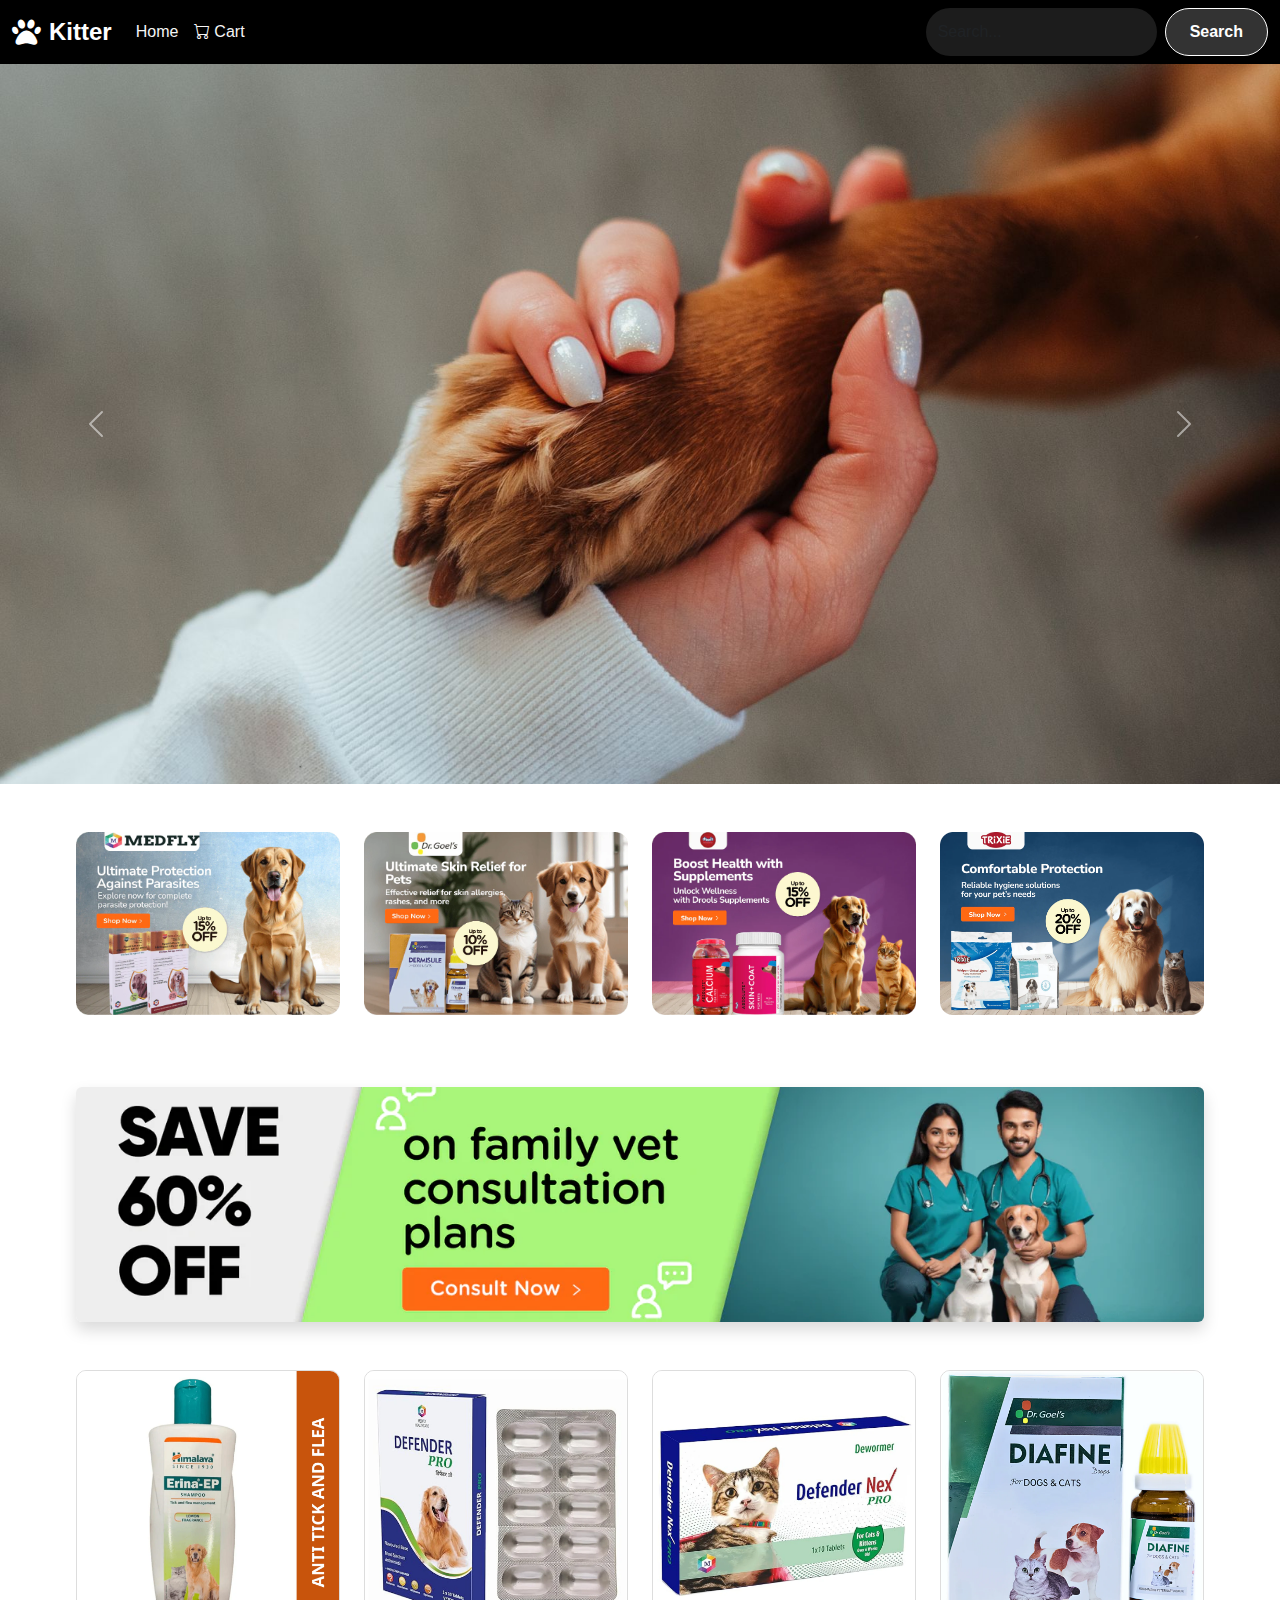
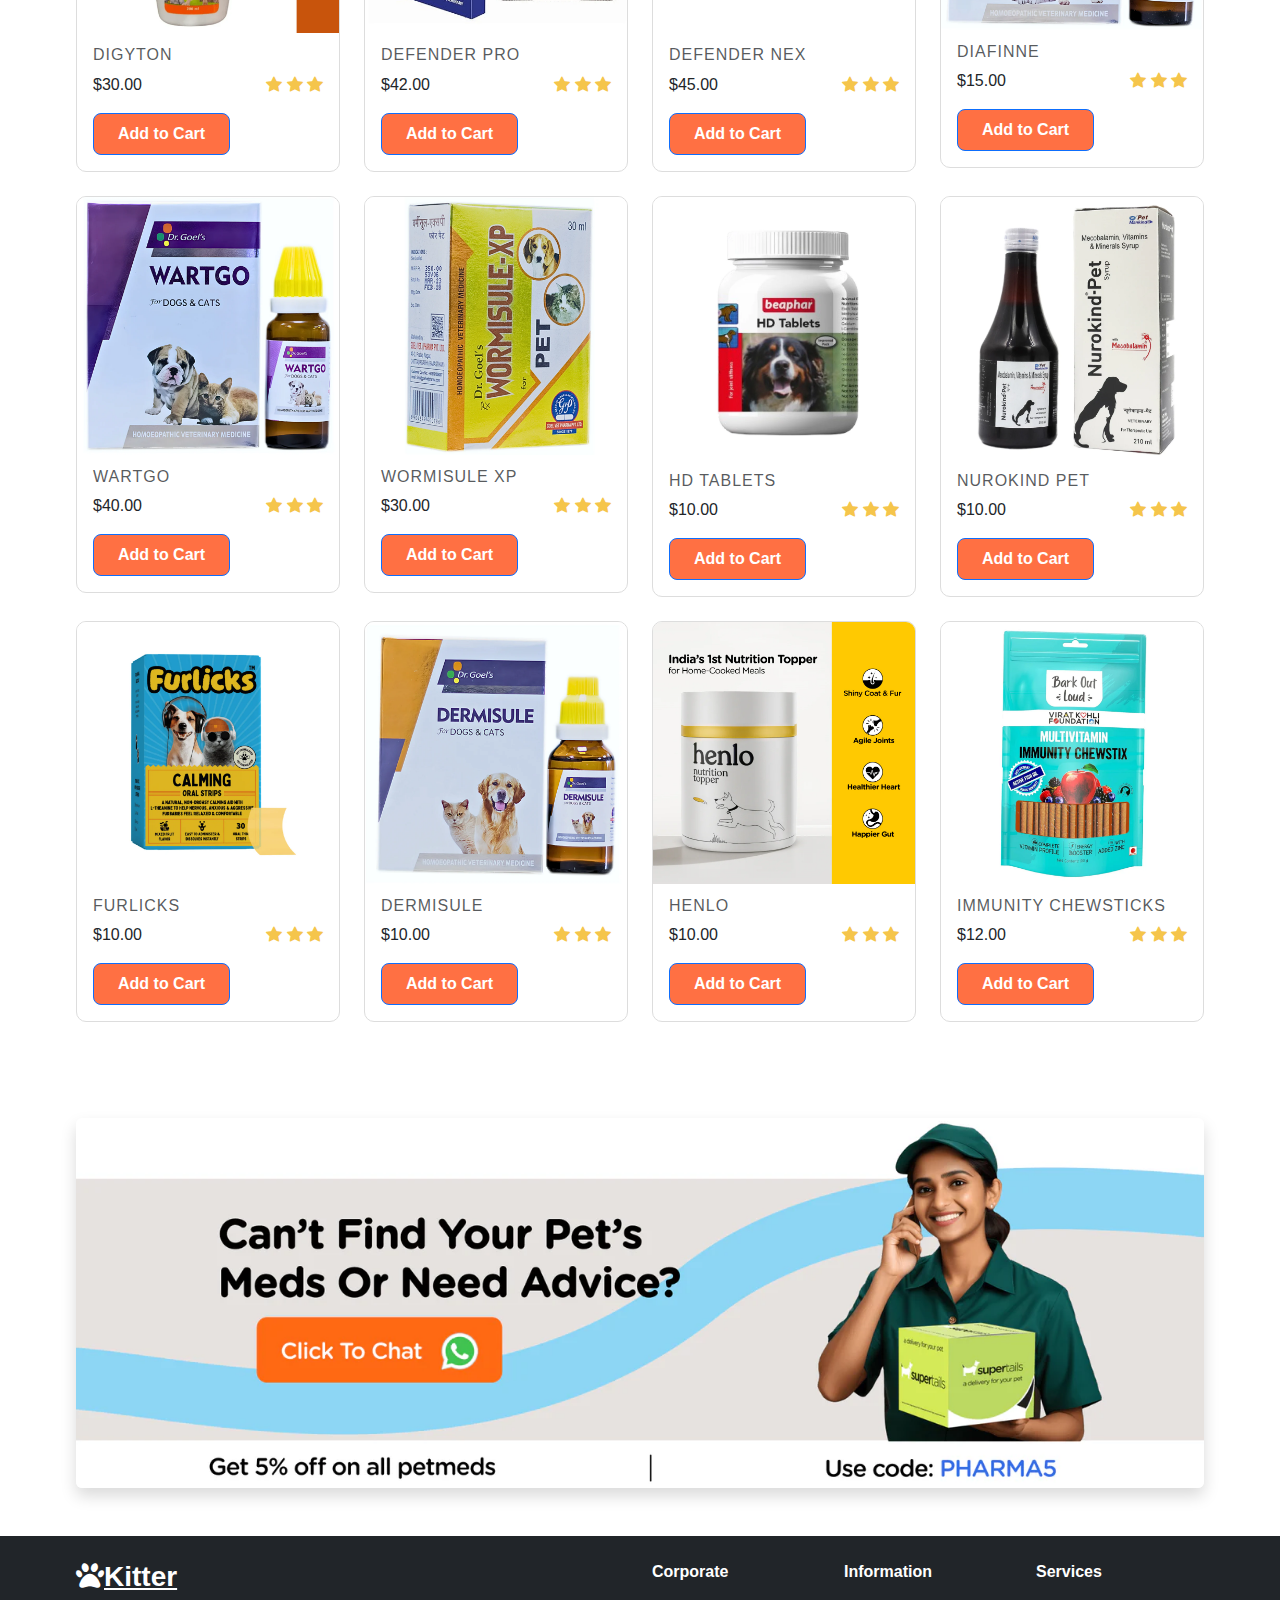
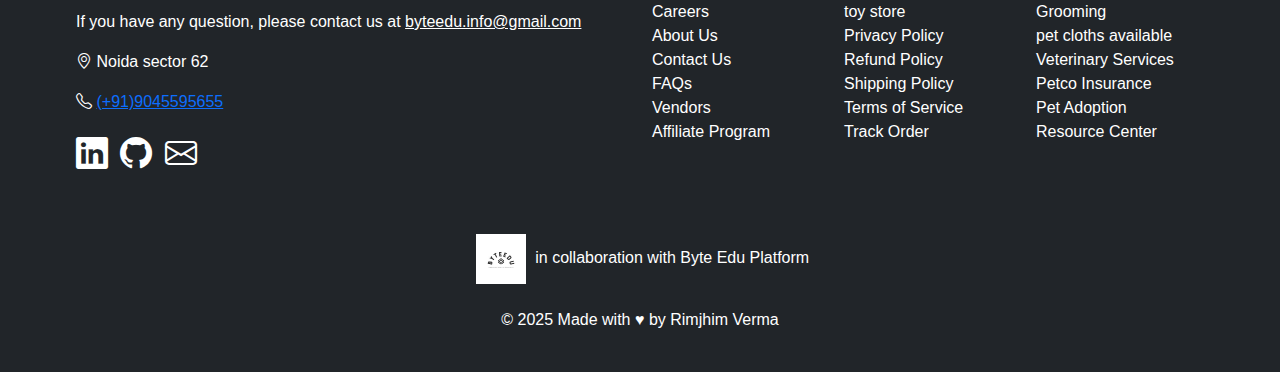
<file: pharmacy.html>
<!DOCTYPE html>
<html lang="en">
<head>
    <meta charset="UTF-8">
    <meta name="viewport" content="width=device-width, initial-scale=1.0">
    <title> dog parmacy shop</title>
   
    <link href="https://cdn.jsdelivr.net/npm/bootstrap@5.3.3/dist/css/bootstrap.min.css" rel="stylesheet" integrity="sha384-QWTKZyjpPEjISv5WaRU9OFeRpok6YctnYmDr5pNlyT2bRjXh0JMhjY6hW+ALEwIH" crossorigin="anonymous">
    <link rel="stylesheet" href="https://cdn.jsdelivr.net/npm/bootstrap-icons@1.11.3/font/bootstrap-icons.min.css">
    <link href="https://cdnjs.cloudflare.com/ajax/libs/font-awesome/6.5.0/css/all.min.css" rel="stylesheet">
    <link rel="stylesheet" href="style.css">
</head>
<body>
    <nav class="navbar navbar-expand-lg navbar-dark" style="background-color: #000;">
        <div class="container-fluid">
            <!-- Brand Section -->
            <a class="navbar-brand d-flex align-items-center" href="#">
                <i class="fa-solid fa-paw me-2" style="font-size: 1.8rem;"></i>
                <span class="fw-bold" style="font-size: 1.5rem;">Kitter</span>
            </a>
            
            <!-- Mobile Menu Toggle Button -->
            <button class="navbar-toggler" type="button" data-bs-toggle="collapse" data-bs-target="#navbarSupportedContent" aria-controls="navbarSupportedContent" aria-expanded="false" aria-label="Toggle navigation">
                <span class="navbar-toggler-icon"></span>
            </button>
    
            <!-- Navigation Links and Search Bar -->
            <div class="collapse navbar-collapse" id="navbarSupportedContent">
                <ul class="navbar-nav me-auto mb-2 mb-lg-0">
                    <li class="nav-item">
                        <a class="nav-link active" aria-current="page" href="index.html" style="font-size: 1rem; font-weight: 500; color: #F5F5F5;">Home</a>
                    </li>
                    <li class="nav-item">
                        <a class="nav-link" href="cart.html" style="font-size: 1rem; font-weight: 500; color: #F5F5F5;">
                            <i class="bi bi-cart me-1"></i>Cart
                        </a>
                    </li>
                </ul>
                <form class="d-flex" role="search">
                    <!-- Search Input -->
                    <input class="form-control me-2 rounded-pill" type="search" placeholder="Search..." aria-label="Search" style="max-width: 300px; padding: 0.75rem; background-color: #1c1c1c; border: none; color: #fff;">
                    <!-- Search Button -->
                    <button class="btn btn-outline-light rounded-pill px-4 fw-bold shadow-sm" type="submit" style="border-color: #fff; color: #fff; background-color: #333;">Search</button>
                </form>
            </div>
        </div>
    </nav>
    <div id="carouselExampleAutoplaying" class="carousel slide" data-bs-ride="carousel">
        <div class="carousel-inner">
          
          <div class="carousel-item active">
            <img src="assets/images/cr2.jpg" class="d-block w-100" alt="...">
          </div>
          <div class="carousel-item">
            <img src="assets/images/cr1.jpg" class="d-block w-100" alt="...">
          </div>
        </div>
        <button class="carousel-control-prev" type="button" data-bs-target="#carouselExampleAutoplaying" data-bs-slide="prev">
          <span class="carousel-control-prev-icon" aria-hidden="true"></span>
          <span class="visually-hidden">Previous</span>
        </button>
        <button class="carousel-control-next" type="button" data-bs-target="#carouselExampleAutoplaying" data-bs-slide="next">
          <span class="carousel-control-next-icon" aria-hidden="true"></span>
          <span class="visually-hidden">Next</span>
        </button>
      </div>
    <div class="container mt-5">
        <div class="row text-center">
          <!-- First Image -->
          <div class="col-md-3 col-sm-6 mb-4">
            <img src="assets/images2/image 1.webp" alt="Image 1" class="img-fluid rounded">
          </div>
          <!-- Second Image -->
          <div class="col-md-3 col-sm-6 mb-4">
            <img src="assets/images2/image3.webp" alt="Image 2" class="img-fluid rounded">
          </div>
          <!-- Third Image -->
          <div class="col-md-3 col-sm-6 mb-4">
            <img src="assets/images2/image 4.webp" alt="Image 3" class="img-fluid rounded">
          </div>
          <!-- Fourth Image -->
          <div class="col-md-3 col-sm-6 mb-4">
            <img src="assets/images2/wellness_banner_1.webp" alt="Image 4" class="img-fluid rounded">
          </div>
        </div>
      </div>
      

    <section class="single-image-section py-5">
        <div class="container text-center">
          <img src="assets/images/pharmacy banner.webp" alt="Wellness Banner" class="img-fluid rounded shadow">
        </div>
      </section>
      <!--Cards item start-->
     <div class="container mb-5 ">
        <div class="row gy-4">
        
            <div class="col-xl-3 col-md-4 col-sm-6 ">
                <div class="card product-item d-flex flex-column h-100">
                    <img src="assets/images2/1.webp" class="card-img-top" alt="...">
                    <div class="card-body">
                      <h5 class="card-subtitle mb-2 text-muted"> Digyton  </h5>
                      
                      <p class="card-text">$30.00  <span class="float-end rating-stars" >
                        <i class="bi bi-star-fill"></i>
                        <i class="bi bi-star-fill"></i>
                        <i class="bi bi-star-fill"></i>
                     </span>
                    </p>
                    <a class="btn btn-outline-primary text-center" href="cart.html?product=Digyton&price=30.00&image=assets/images2/1.webp" role="button">Add to Cart</a>
                       </div>
                  </div>
            </div>
            <div class="col-xl-3 col-md-4 col-sm-6 ">
                <div class="card product-item" >
                    <img src="assets/images2/2.webp" class="card-img-top" alt="...">
                    <div class="card-body">
                      <h5 class="card-subtitle mb-2 text-muted">Defender Pro </h5>
                      
                      <p class="card-text">$42.00  <span class="float-end rating-stars" >
                        <i class="bi bi-star-fill"></i>
                        <i class="bi bi-star-fill"></i>
                        <i class="bi bi-star-fill"></i>
                     </span>
                    </p>
                    <a class="btn btn-outline-primary text-center" href="cart.html?product=Defender%20Pro&price=42.00&image=assets/images2/2.webp" role="button">Add to Cart</a>
                </div>
                  </div>
            </div>
            <div class="col-xl-3 col-md-4 col-sm-6 ">
                <div class="card product-item" >
                    <img src="assets/images2/3.webp" class="card-img-top" alt="...">
                    <div class="card-body">
                      <h5 class="card-subtitle mb-2 text-muted">Defender Nex</h5>
                      
                      <p class="card-text">$45.00  <span class="float-end rating-stars" >
                        <i class="bi bi-star-fill"></i>
                        <i class="bi bi-star-fill"></i>
                        <i class="bi bi-star-fill"></i>
                     </span>
                    </p>
                    <a class="btn btn-outline-primary text-center" href="cart.html?product=Defender%20Nex&price=45.00&image=assets/images2/3.webp" role="button">Add to Cart</a>
        
                      
                    </div>
                  </div>
            </div>
            <div class="col-xl-3 col-md-4 col-sm-6 ">
                <div class="card product-item" >
                    <img src="assets/images2/4.webp" class="card-img-top" alt="...">
                    <div class="card-body">
                      <h5 class="card-subtitle mb-2 text-muted">Diafinne</h5>
                      
                      <p class="card-text">$15.00  <span class="float-end rating-stars" >
                        <i class="bi bi-star-fill"></i>
                        <i class="bi bi-star-fill"></i>
                        <i class="bi bi-star-fill"></i>
                     </span>
                    </p>
                    <a class="btn btn-outline-primary text-center" href="cart.html?product=Diafine&price=15.00&image=assets/images2/4.webp" role="button">Add to Cart</a>
                     </div>
                  </div>
            </div>
           
        
        
          
          <div class="col-xl-3 col-md-4 col-sm-6 ">
            <div class="card product-item" >
                <img src="assets/images2/5.webp" class="card-img-top" alt="...">
                <div class="card-body">
                  <h5 class="card-subtitle mb-2 text-muted">Wartgo</h5>
                  
                  <p class="card-text">$40.00  <span class="float-end rating-stars" >
                    <i class="bi bi-star-fill"></i>
                    <i class="bi bi-star-fill"></i>
                    <i class="bi bi-star-fill"></i>
                 </span>
                </p>
                <a class="btn btn-outline-primary text-center" href="cart.html?product=Wartgo&price=40.00&image=assets/images2/5.webp" role="button">Add to Cart</a>
         
                </div>  
                </div>
              
        </div>
        <div class="col-xl-3 col-md-4 col-sm-6 ">
          <div class="card product-item" >
              <img src="assets/images2/6.webp" class="card-img-top" alt="...">
              <div class="card-body">
                <h5 class="card-subtitle mb-2 text-muted">Wormisule xp</h5>
                
                <p class="card-text">$30.00  <span class="float-end rating-stars" >
                  <i class="bi bi-star-fill"></i>
                  <i class="bi bi-star-fill"></i>
                  <i class="bi bi-star-fill"></i>
               </span>
              </p>
              
              <a class="btn btn-outline-primary text-center" href="cart.html?product=Wormisule&price=30.00&image=assets/images2/6.webp" role="button">Add to Cart</a>
        
                
              </div>
            </div>
        </div>
        <div class="col-xl-3 col-md-4 col-sm-6 ">
        <div class="card product-item" >
            <img src="assets/images2/7.webp" class="card-img-top" alt="...">
            <div class="card-body">
              <h5 class="card-subtitle mb-2 text-muted"> Hd Tablets </h5>
              
              <p class="card-text">$10.00  <span class="float-end rating-stars" >
                <i class="bi bi-star-fill"></i>
                <i class="bi bi-star-fill"></i>
                <i class="bi bi-star-fill"></i>
             </span>
            </p>
            <a class="btn btn-outline-primary text-center" href="cart.html?product=Hd%20tablets&price=10.00&image=assets/images2/7.webp" role="button">Add to Cart</a>
        </div>
          </div>
        </div>
        <div class="col-xl-3 col-md-4 col-sm-6 ">
            <div class="card product-item" >
                <img src="assets/images2/8.webp" class="card-img-top" alt="...">
                <div class="card-body">
                  <h5 class="card-subtitle mb-2 text-muted"> Nurokind pet </h5>
                  
                  <p class="card-text">$10.00  <span class="float-end rating-stars" >
                    <i class="bi bi-star-fill"></i>
                    <i class="bi bi-star-fill"></i>
                    <i class="bi bi-star-fill"></i>
                 </span>
                </p>
                <a class="btn btn-outline-primary text-center" href="cart.html?product=Nurokind%20Pet&price=10.00&image=assets/images2/8.webpg" role="button">Add to Cart</a>
            </div>
              </div>
            </div>
            <div class="col-xl-3 col-md-4 col-sm-6 ">
                <div class="card product-item" >
                    <img src="assets/images2/9.webp" class="card-img-top" alt="...">
                    <div class="card-body">
                      <h5 class="card-subtitle mb-2 text-muted"> Furlicks </h5>
                      
                      <p class="card-text">$10.00  <span class="float-end rating-stars" >
                        <i class="bi bi-star-fill"></i>
                        <i class="bi bi-star-fill"></i>
                        <i class="bi bi-star-fill"></i>
                     </span>
                    </p>
                    <a class="btn btn-outline-primary text-center" href="cart.html?product=Furlicks&price=10.00&image=assets/images/product-7.jpg" role="button">Add to Cart</a>
                </div>
                  </div>
                </div>
                <div class="col-xl-3 col-md-4 col-sm-6 ">
                    <div class="card product-item" >
                        <img src="assets/images2/pharmacy 6.webp" class="card-img-top" alt="...">
                        <div class="card-body">
                          <h5 class="card-subtitle mb-2 text-muted"> Dermisule </h5>
                          
                          <p class="card-text">$10.00  <span class="float-end rating-stars" >
                            <i class="bi bi-star-fill"></i>
                            <i class="bi bi-star-fill"></i>
                            <i class="bi bi-star-fill"></i>
                         </span>
                        </p>
                        <a class="btn btn-outline-primary text-center" href="cart.html?product=Dermisule&price=10.00&image=assets/images2/pharmacy 6.webp" role="button">Add to Cart</a>
                    </div>
                      </div>
                    </div>
                    <div class="col-xl-3 col-md-4 col-sm-6 ">
                        <div class="card product-item" >
                            <img src="assets/images2/pharmacy 10.webp" class="card-img-top" alt="...">
                            <div class="card-body">
                              <h5 class="card-subtitle mb-2 text-muted"> Henlo </h5>
                              
                              <p class="card-text">$10.00  <span class="float-end rating-stars" >
                                <i class="bi bi-star-fill"></i>
                                <i class="bi bi-star-fill"></i>
                                <i class="bi bi-star-fill"></i>
                             </span>
                            </p>
                            <a class="btn btn-outline-primary text-center" href="cart.html?product=Henlo&price=10.00&image=assets/images2/pharmacy 10.webp" role="button">Add to Cart</a>
                        </div>
                          </div>
                        </div>
        <div class="col-xl-3 col-md-4 col-sm-6 ">
        <div class="card product-item" >
            <img src="assets/images2/pharmacy 11.webp" class="card-img-top" alt="...">
            <div class="card-body">
              <h5 class="card-subtitle mb-2 text-muted">immunity chewsticks</h5>
              
              <p class="card-text">$12.00  <span class="float-end rating-stars" >
                <i class="bi bi-star-fill"></i>
                <i class="bi bi-star-fill"></i>
                <i class="bi bi-star-fill"></i>
             </span>
            </p>
            <a class="btn btn-outline-primary text-center" href="cart.html?product=immunity%20chewstick&price=12.00&image=assets/images2/pharmacy 11.webp" role="button">Add to Cart</a>
            </div>
          </div>
        </div>
        </div>
        </div>

     <!--Cards item end-->
     <section class="single-image-section py-5">
        <div class="container text-center">
          <img src="assets/images2/banner2.webp" alt="Wellness Banner" class="img-fluid rounded shadow">
        </div>
      </section>

      <footer class="bg-dark text-white py-4">
        <div class="container">
          <!-- Footer Top Section -->
          <div class="row mb-4">
            <div class="col-md-6">
              <div class="footer-brand">
                <a href="#" class="logo text-white h3"><i class="fa-solid fa-paw"></i><strong>Kitter</strong></a>
                <p class="footer-text mt-3">
                  If you have any question, please contact us at <a href="byteedu.info@gmail.com" class="link text-white">byteedu.info@gmail.com</a>
                </p>
                <ul class="list-unstyled">
                  <li class="contact-item">
                   
                    <address class="address"> <i class="bi bi-geo-alt"></i>
                      Noida sector 62
                    </address>
                  </li>
                  <li class="contact-item">
                    <i class="bi bi-telephone"></i>
                    <a href="tel:+16234567891011" class="contact-link">(+91)9045595655</a>
                  </li>
                </ul>
                
                </ul>
                <ul class="social-list list-inline mt-3">
                    <li class="list-inline-item">
                        <a href="https://www.linkedin.com/in/rimjhim-verma-2552522a5?" class="social-link text-white" target="_blank">
                            <i class="bi bi-linkedin fs-2"></i> <!-- Increased icon size -->
                        </a>
                    </li>
                    <li class="list-inline-item">
                        <a href="https://github.com/Rimjhimv2" class="social-link text-white" target="_blank">
                            <i class="bi bi-github fs-2"></i> <!-- Increased icon size -->
                        </a>
                    </li>
                    <li class="list-inline-item">
                        <a href="mailto:your-rimjhimv30@gmail.com" class="social-link text-white" target="_blank">
                            <i class="bi bi-envelope fs-2"></i> <!-- Gmail icon -->
                        </a>
                    </li>
                </ul>
                
                
                
              </div>
            </div>
      
            <!-- Footer Lists -->
            <div class="col-md-2">
              <p class="footer-list-title"><strong>Corporate</strong></p>
              
              <ul class="list-unstyled">
                <li><span class="footer-text text-white">Careers</span></li>
                <li><span class="footer-text text-white">About Us</span></li>
                <li><sapn class="footer-text text-white">Contact Us</sapn></li>
                <li><span class="footer-text text-white">FAQs</span></li>
                <li><span class="footer-text text-white">Vendors</span></li>
                <li><span class="footer-text text-white">Affiliate Program</span></li>
              </ul>
            </div>
      
            <div class="col-md-2">
              <p class="footer-list-title"><strong>Information</strong></p>
              <ul class="list-unstyled">
                <li><span class="footer-text text-white">toy store</span></li>
                <li><span class="footer-text text-white">Privacy Policy</span></li>
                <li><span class="footer-text text-white">Refund Policy</span></li>
                <li><span class="footer-text text-white">Shipping Policy</span></li>
                <li><span class="footer-text text-white">Terms of Service</span></li>
                <li><span class="footer-text text-white">Track Order</span></li>
              </ul>
            </div>
      
            <div class="col-md-2">
              <p class="footer-list-title"><strong>Services</strong></p>
              <ul class="list-unstyled">
               
                <li><span class="footer-text text-white">Grooming</span></li>
      
                <li><span class="footer-text text-white">pet cloths available </span></li>
                <li><span class="footer-text text-white">Veterinary Services</span></li>
                <li><span class="footer-text text-white">Petco Insurance</span></li>
                <li><span class="footer-text text-white">Pet Adoption</span></li>
                <li><span class="footer-text text-white">Resource Center</span></li>
              </ul>
            </div>
          </div>
        </div>
      
        <!-- Footer Bottom Section -->
        <div class="bg-dark py-3">
            <div class="container text-center">
                <p class="copyright mb-0">
                    
                     
                    <img src="assets/images2/byteedu_logo.jpg" alt="Byte Edu Platform Logo" class="img-fluid" style="width: 50px; height: auto; margin: 0 5px;">
                    in collaboration with Byte Edu Platform <br><br>
                    &copy; 2025 Made with ♥ by <span class="text-white">Rimjhim Verma</span>
                </p>
                
            </div>
        </div>
        
        
        
      </footer>
      
      
      

      <script src="https://cdn.jsdelivr.net/npm/bootstrap@5.3.0-alpha1/dist/js/bootstrap.bundle.min.js"></script>  
    </body>
</html>
</file>
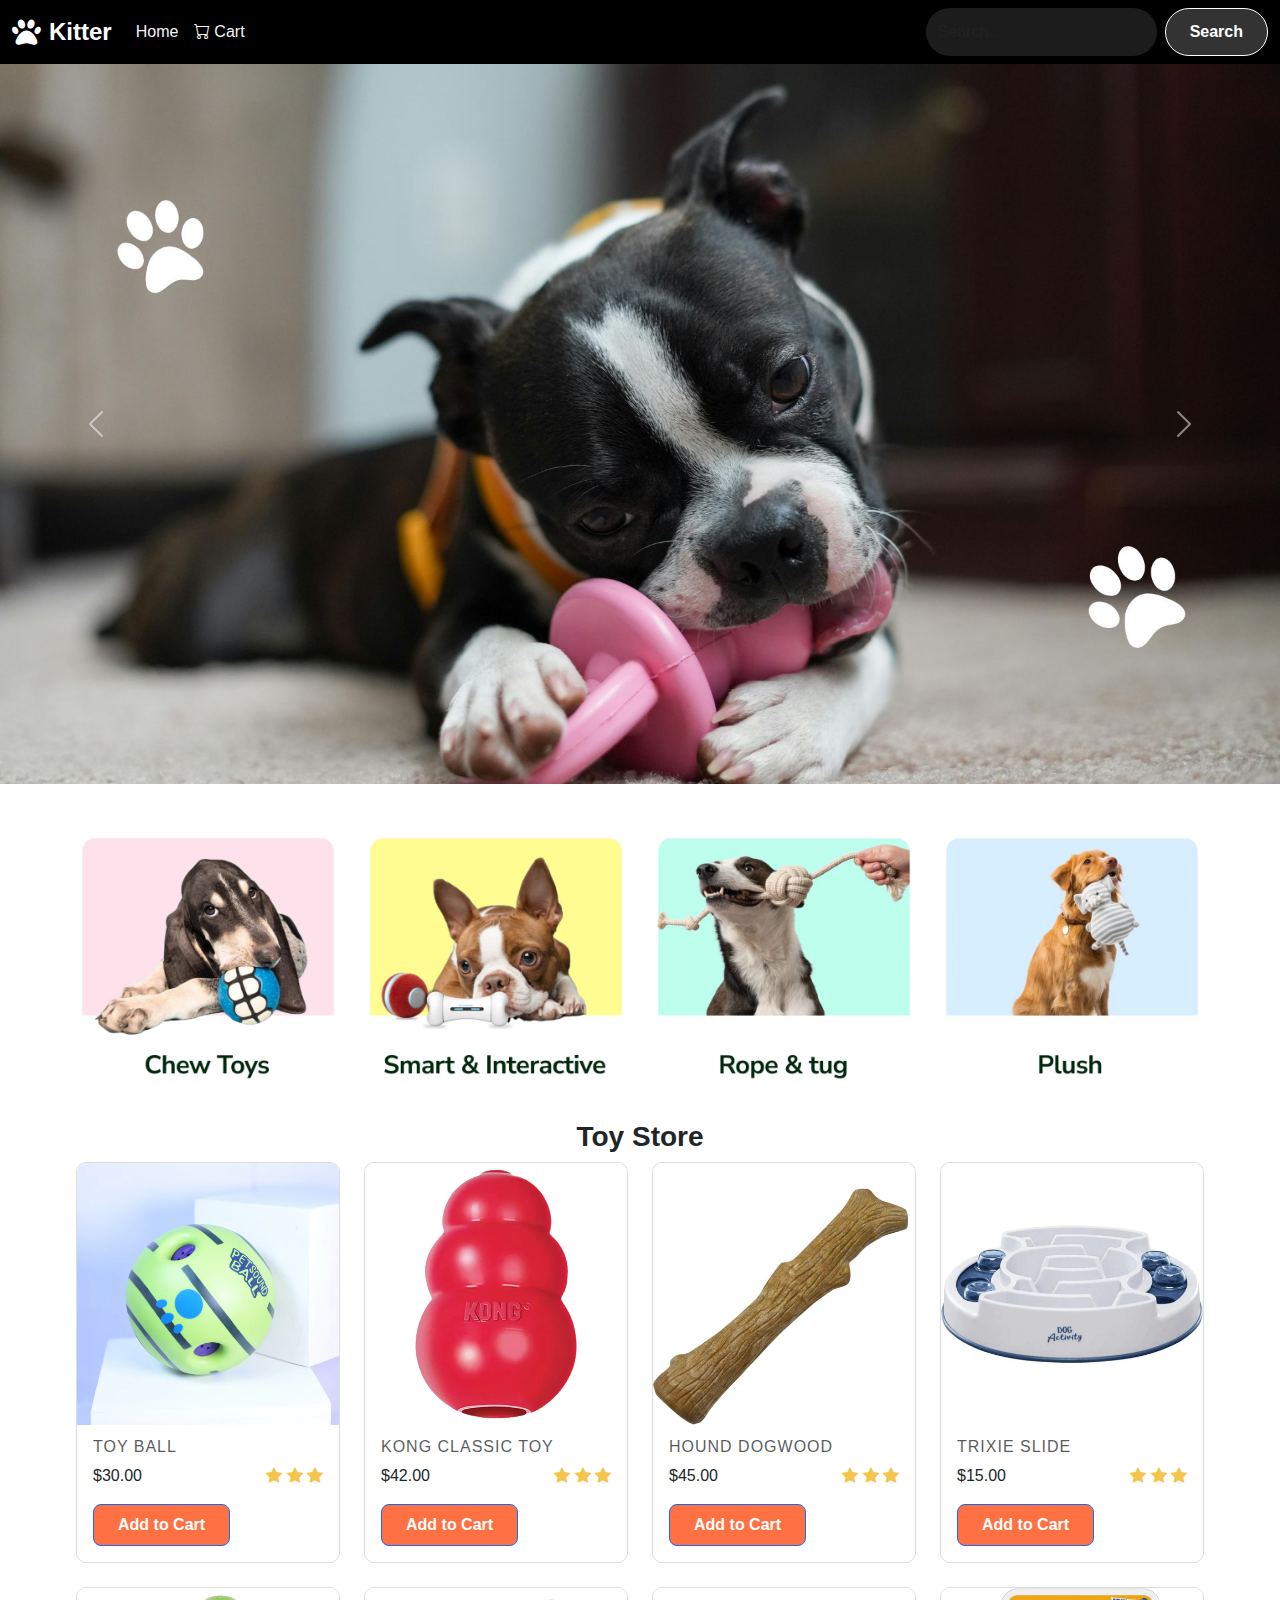
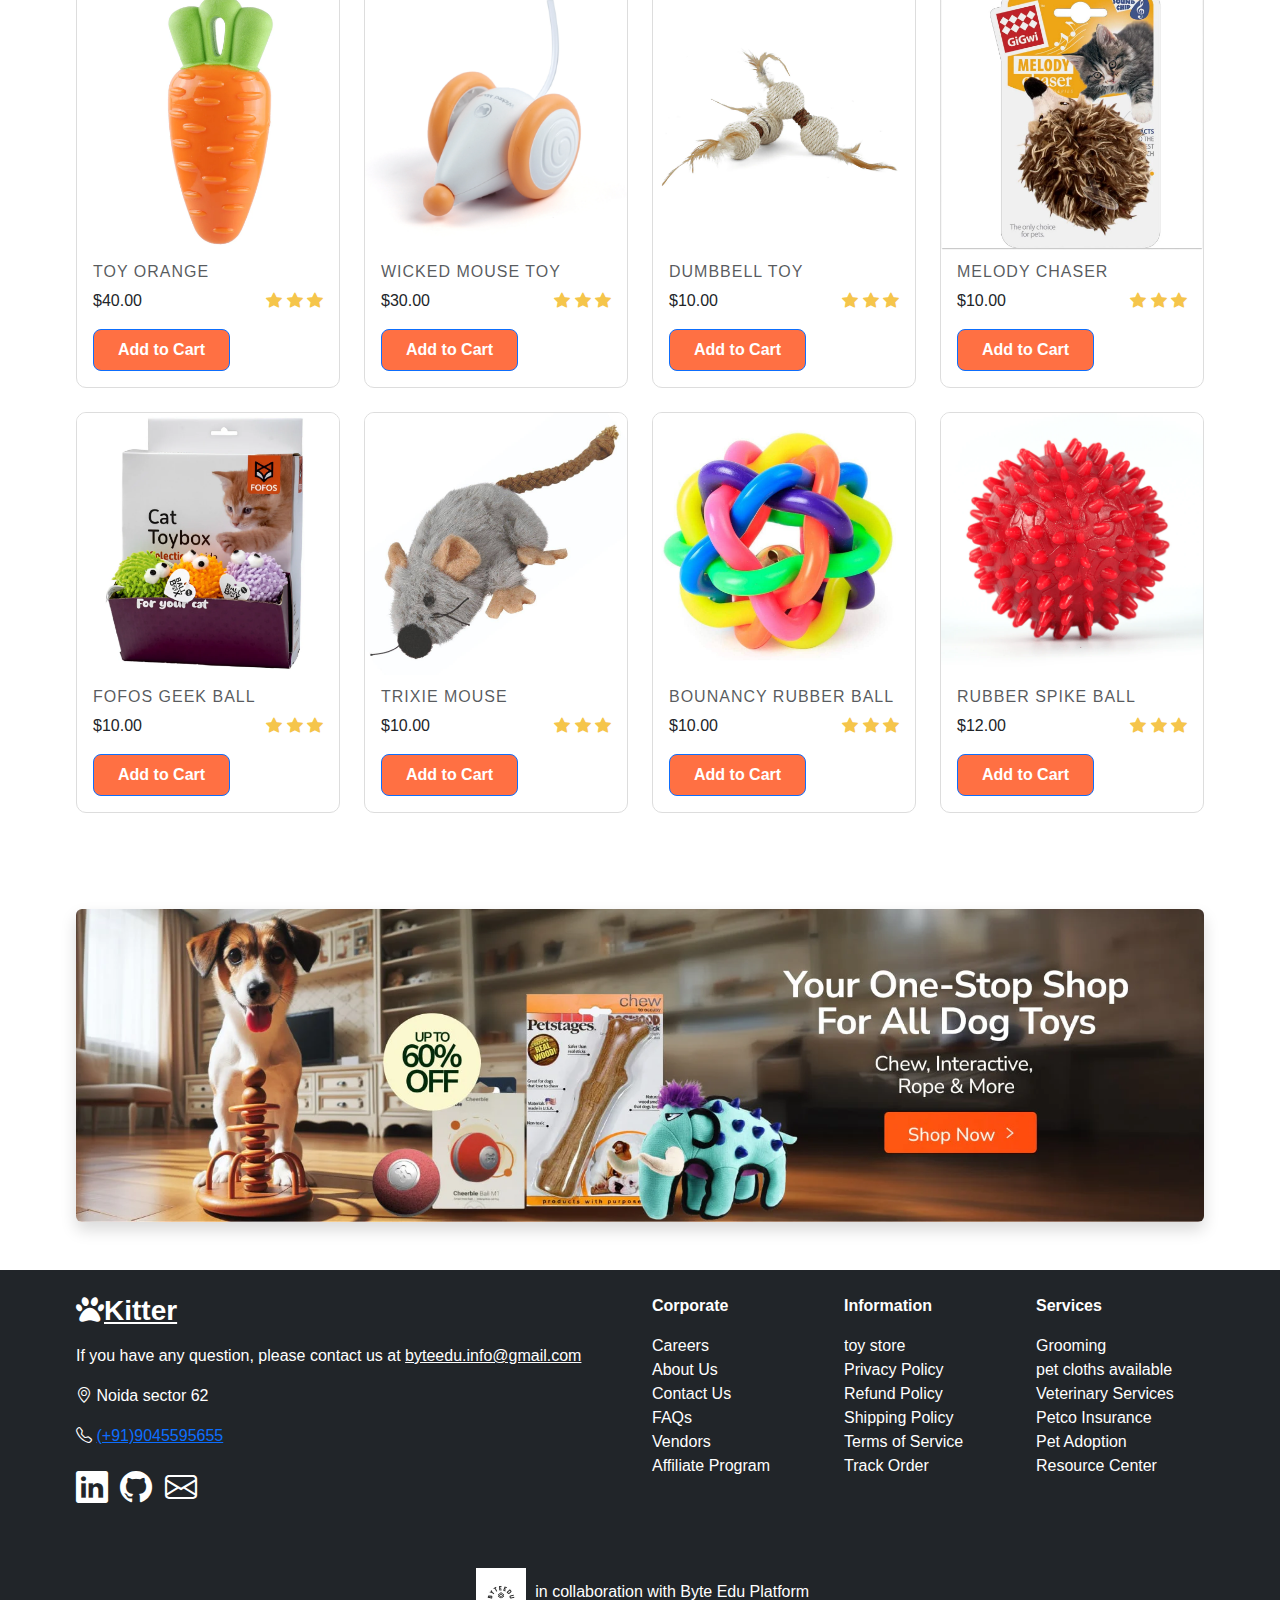
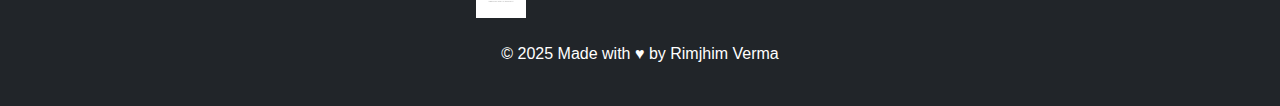
<file: toy.html>
<!DOCTYPE html>
<html lang="en">
<head>
    <meta charset="UTF-8">
    <meta name="viewport" content="width=device-width, initial-scale=1.0">
    <title>TOY SHOP</title>
    <link href="https://cdn.jsdelivr.net/npm/bootstrap@5.3.0-alpha1/dist/css/bootstrap.min.css" rel="stylesheet">
    <link href="https://cdnjs.cloudflare.com/ajax/libs/font-awesome/6.5.0/css/all.min.css" rel="stylesheet">
    <link rel="stylesheet" href="https://cdn.jsdelivr.net/npm/bootstrap-icons@1.11.3/font/bootstrap-icons.min.css">
    <link rel="stylesheet" href="style.css">
</head>
<body>
    
    <nav class="navbar navbar-expand-lg navbar-dark" style="background-color: #000;">
        <div class="container-fluid">
            <!-- Brand Section -->
            <a class="navbar-brand d-flex align-items-center" href="#">
                <i class="fa-solid fa-paw me-2" style="font-size: 1.8rem;"></i>
                <span class="fw-bold" style="font-size: 1.5rem;">Kitter</span>
            </a>
            
            <!-- Mobile Menu Toggle Button -->
            <button class="navbar-toggler" type="button" data-bs-toggle="collapse" data-bs-target="#navbarSupportedContent" aria-controls="navbarSupportedContent" aria-expanded="false" aria-label="Toggle navigation">
                <span class="navbar-toggler-icon"></span>
            </button>
    
            <!-- Navigation Links and Search Bar -->
            <div class="collapse navbar-collapse" id="navbarSupportedContent">
                <ul class="navbar-nav me-auto mb-2 mb-lg-0">
                    <li class="nav-item">
                        <a class="nav-link active" aria-current="page" href="index.html" style="font-size: 1rem; font-weight: 500; color: #F5F5F5;">Home</a>
                    </li>
                    <li class="nav-item">
                        <a class="nav-link" href="cart.html" style="font-size: 1rem; font-weight: 500; color: #F5F5F5;">
                            <i class="bi bi-cart me-1"></i>Cart
                        </a>
                    </li>
                </ul>
                <form class="d-flex" role="search">
                    <!-- Search Input -->
                    <input class="form-control me-2 rounded-pill" type="search" placeholder="Search..." aria-label="Search" style="max-width: 300px; padding: 0.75rem; background-color: #1c1c1c; border: none; color: #fff;">
                    <!-- Search Button -->
                    <button class="btn btn-outline-light rounded-pill px-4 fw-bold shadow-sm" type="submit" style="border-color: #fff; color: #fff; background-color: #333;">Search</button>
                </form>
            </div>
        </div>
    </nav>
    
    <div id="carouselExampleAutoplaying" class="carousel slide" data-bs-ride="carousel">
        <div class="carousel-inner">
          
          <div class="carousel-item active">
            <img src="assets/images/Yellow and White Cute Brush Stroke Pet Shop and Care Presentation (1).jpg" class="d-block w-100" alt="...">
          </div>
          <div class="carousel-item">
            <img src="assets/images/Yellow and White Cute Brush Stroke Pet Shop and Care Presentation (2).jpg" class="d-block w-100" alt="...">
          </div>
        </div>
        <button class="carousel-control-prev" type="button" data-bs-target="#carouselExampleAutoplaying" data-bs-slide="prev">
          <span class="carousel-control-prev-icon" aria-hidden="true"></span>
          <span class="visually-hidden">Previous</span>
        </button>
        <button class="carousel-control-next" type="button" data-bs-target="#carouselExampleAutoplaying" data-bs-slide="next">
          <span class="carousel-control-next-icon" aria-hidden="true"></span>
          <span class="visually-hidden">Next</span>
        </button>
      </div>
      <div class="container mt-5">
        <div class="row text-center">
            <!-- First Image -->
            <div class="col-md-3 col-sm-6 mb-4">
                <img src="assets/images/chew toy.webp" alt="Image 1" class="img-fluid rounded">
            </div>
            <!-- Second Image -->
            <div class="col-md-3 col-sm-6 mb-4">
                <img src="assets/images/smart toy.webp" alt="Image 2" class="img-fluid rounded">
            </div>
            <!-- Third Image -->
            <div class="col-md-3 col-sm-6 mb-4">
                <img src="assets/images/rope toy.webp" alt="Image 3" class="img-fluid rounded">
            </div>
            <!-- Fourth Image -->
            <div class="col-md-3 col-sm-6 mb-4">
                <img src="assets/images/push toy.webp" alt="Image 4" class="img-fluid rounded">
            </div>
        </div>
    </div>
      <!-- Bold Heading Below Images -->
      <div class="row">
        <div class="col-12 text-center">
            <h3 class="fw-bold">Toy Store</h3>
        </div>
    </div>
     <!--Cards item start-->
     <div class="container mb-5 ">
        <div class="row gy-4">
        
            <div class="col-xl-3 col-md-4 col-sm-6 ">
                <div class="card product-item">
                    <img src="assets/images/toy1.webp" class="card-img-top" alt="...">
                    <div class="card-body">
                      <h5 class="card-subtitle mb-2 text-muted">toy ball </h5>
                      
                      <p class="card-text">$30.00  <span class="float-end rating-stars" >
                        <i class="bi bi-star-fill"></i>
                        <i class="bi bi-star-fill"></i>
                        <i class="bi bi-star-fill"></i>
                     </span>
                    </p>
                    <a class="btn btn-outline-primary text-center" href="cart.html?product=toy%20ball&price=30.00&image=assets/images/toy1.webp" role="button">Add to Cart</a>
                       </div>
                  </div>
            </div>
            <div class="col-xl-3 col-md-4 col-sm-6 ">
                <div class="card product-item" >
                    <img src="assets/images/toy2.webp" class="card-img-top" alt="...">
                    <div class="card-body">
                      <h5 class="card-subtitle mb-2 text-muted">Kong classic toy </h5>
                      
                      <p class="card-text">$42.00  <span class="float-end rating-stars" >
                        <i class="bi bi-star-fill"></i>
                        <i class="bi bi-star-fill"></i>
                        <i class="bi bi-star-fill"></i>
                     </span>
                    </p>
                    <a class="btn btn-outline-primary text-center" href="cart.html?product=kong%20classic%20toy&price=42.00&image=assets/images/toy2.webp" role="button">Add to Cart</a>
                </div>
                  </div>
            </div>
            <div class="col-xl-3 col-md-4 col-sm-6 ">
                <div class="card product-item" >
                    <img src="assets/images/toy3.jpg" class="card-img-top" alt="...">
                    <div class="card-body">
                      <h5 class="card-subtitle mb-2 text-muted">hound dogwood</h5>
                      
                      <p class="card-text">$45.00  <span class="float-end rating-stars" >
                        <i class="bi bi-star-fill"></i>
                        <i class="bi bi-star-fill"></i>
                        <i class="bi bi-star-fill"></i>
                     </span>
                    </p>
                    <a class="btn btn-outline-primary text-center" href="cart.html?product=hound%20dogwood&price=45.00&image=assets/images/toy3.jpg" role="button">Add to Cart</a>
        
                      
                    </div>
                  </div>
            </div>
            <div class="col-xl-3 col-md-4 col-sm-6 ">
                <div class="card product-item" >
                    <img src="assets/images/toy4.webp" class="card-img-top" alt="...">
                    <div class="card-body">
                      <h5 class="card-subtitle mb-2 text-muted">Trixie slide</h5>
                      
                      <p class="card-text">$15.00  <span class="float-end rating-stars" >
                        <i class="bi bi-star-fill"></i>
                        <i class="bi bi-star-fill"></i>
                        <i class="bi bi-star-fill"></i>
                     </span>
                    </p>
                    <a class="btn btn-outline-primary text-center" href="cart.html?product=Trixie%20slide&price=15.00&image=assets/images/toy4.webp" role="button">Add to Cart</a>
                     </div>
                  </div>
            </div>
           
        
        
          
          <div class="col-xl-3 col-md-4 col-sm-6 ">
            <div class="card product-item" >
                <img src="assets/images/toy5.webp" class="card-img-top" alt="...">
                <div class="card-body">
                  <h5 class="card-subtitle mb-2 text-muted">Toy Orange</h5>
                  
                  <p class="card-text">$40.00  <span class="float-end rating-stars" >
                    <i class="bi bi-star-fill"></i>
                    <i class="bi bi-star-fill"></i>
                    <i class="bi bi-star-fill"></i>
                 </span>
                </p>
                <a class="btn btn-outline-primary text-center" href="cart.html?product=Toy%20Orange&price=40.00&image=assets/images/toy5.webp" role="button">Add to Cart</a>
         
                </div>  
                </div>
              
        </div>
        <div class="col-xl-3 col-md-4 col-sm-6 ">
          <div class="card product-item" >
              <img src="assets/images/toy6.webp" class="card-img-top" alt="...">
              <div class="card-body">
                <h5 class="card-subtitle mb-2 text-muted">Wicked mouse toy</h5>
                
                <p class="card-text">$30.00  <span class="float-end rating-stars" >
                  <i class="bi bi-star-fill"></i>
                  <i class="bi bi-star-fill"></i>
                  <i class="bi bi-star-fill"></i>
               </span>
              </p>
              
              <a class="btn btn-outline-primary text-center" href="cart.html?product=wicked%20mouse%20toy&price=30.00&image=assets/images/toy6.webp" role="button">Add to Cart</a>
        
                
              </div>
            </div>
        </div>
        
        <div class="col-xl-3 col-md-4 col-sm-6 ">
        <div class="card product-item" >
            <img src="assets/images/toy7.webp" class="card-img-top" alt="...">
            <div class="card-body">
              <h5 class="card-subtitle mb-2 text-muted"> dumbbell toy </h5>
              
              <p class="card-text">$10.00  <span class="float-end rating-stars" >
                <i class="bi bi-star-fill"></i>
                <i class="bi bi-star-fill"></i>
                <i class="bi bi-star-fill"></i>
             </span>
            </p>
            <a class="btn btn-outline-primary text-center" href="cart.html?product=dumbbell%20toy&price=10.00&image=assets/images/toy7.webp" role="button">Add to Cart</a>
        </div>
          </div>
        </div>
        <div class="col-xl-3 col-md-4 col-sm-6 ">
            <div class="card product-item" >
                <img src="assets/images/toy8.webp" class="card-img-top" alt="...">
                <div class="card-body">
                  <h5 class="card-subtitle mb-2 text-muted"> Melody Chaser </h5>
                  
                  <p class="card-text">$10.00  <span class="float-end rating-stars" >
                    <i class="bi bi-star-fill"></i>
                    <i class="bi bi-star-fill"></i>
                    <i class="bi bi-star-fill"></i>
                 </span>
                </p>
                <a class="btn btn-outline-primary text-center" href="cart.html?product=Melody%20Chaser&price=10.00&image=assets/images/toy8.webp" role="button">Add to Cart</a>
            </div>
              </div>
            </div>
            <div class="col-xl-3 col-md-4 col-sm-6 ">
                <div class="card product-item" >
                    <img src="assets/images/toy9.webp" class="card-img-top" alt="...">
                    <div class="card-body">
                      <h5 class="card-subtitle mb-2 text-muted"> fofos geek ball </h5>
                      
                      <p class="card-text">$10.00  <span class="float-end rating-stars" >
                        <i class="bi bi-star-fill"></i>
                        <i class="bi bi-star-fill"></i>
                        <i class="bi bi-star-fill"></i>
                     </span>
                    </p>
                    <a class="btn btn-outline-primary text-center" href="cart.html?product=fofos%20geek%20ball&price=10.00&image=assets/images/toy9.webp" role="button">Add to Cart</a>
                </div>
                  </div>
                </div>
                <div class="col-xl-3 col-md-4 col-sm-6 ">
                    <div class="card product-item" >
                        <img src="assets/images/toy10.jpg" class="card-img-top" alt="...">
                        <div class="card-body">
                          <h5 class="card-subtitle mb-2 text-muted"> trixie mouse </h5>
                          
                          <p class="card-text">$10.00  <span class="float-end rating-stars" >
                            <i class="bi bi-star-fill"></i>
                            <i class="bi bi-star-fill"></i>
                            <i class="bi bi-star-fill"></i>
                         </span>
                        </p>
                        <a class="btn btn-outline-primary text-center" href="cart.html?product=trixie%20mouse&price=10.00&image=assets/images/toy10.jpg" role="button">Add to Cart</a>
                    </div>
                      </div>
                    </div>
                    <div class="col-xl-3 col-md-4 col-sm-6 ">
                        <div class="card product-item" >
                            <img src="assets/images/toy11.jpg" class="card-img-top" alt="...">
                            <div class="card-body">
                              <h5 class="card-subtitle mb-2 text-muted"> bounancy rubber ball </h5>
                              
                              <p class="card-text">$10.00  <span class="float-end rating-stars" >
                                <i class="bi bi-star-fill"></i>
                                <i class="bi bi-star-fill"></i>
                                <i class="bi bi-star-fill"></i>
                             </span>
                            </p>
                            <a class="btn btn-outline-primary text-center" href="cart.html?product=bounancy%20rubber%20ball&price=10.00&image=assets/images/toy11.jpg" role="button">Add to Cart</a>
                        </div>
                          </div>
                        </div>
        <div class="col-xl-3 col-md-4 col-sm-6 ">
        <div class="card product-item" >
            <img src="assets/images/toy12.webp" class="card-img-top" alt="...">
            <div class="card-body">
              <h5 class="card-subtitle mb-2 text-muted">rubber spike ball</h5>
              
              <p class="card-text">$12.00  <span class="float-end rating-stars" >
                <i class="bi bi-star-fill"></i>
                <i class="bi bi-star-fill"></i>
                <i class="bi bi-star-fill"></i>
             </span>
            </p>
            <a class="btn btn-outline-primary text-center" href="cart.html?product=rubber%20spike%20ball&price=12.00&image=assets/images/toy12.webp" role="button">Add to Cart</a>
            </div>
          </div>
        </div>
        </div>
        </div>

        <section class="single-image-section py-5">
          <div class="container text-center">
            <img src="assets/images/toy banner.webp" alt="Wellness Banner" class="img-fluid rounded shadow">
          </div>
        </section>

     <!--Cards item end-->
     <footer class="bg-dark text-white py-4">
        <div class="container">
          <!-- Footer Top Section -->
          <div class="row mb-4">
            <div class="col-md-6">
              <div class="footer-brand">
                <a href="#" class="logo text-white h3"><i class="fa-solid fa-paw"></i><strong>Kitter</strong></a>
                <p class="footer-text mt-3">
                  If you have any question, please contact us at <a href="byteedu.info@gmail.com" class="link text-white">byteedu.info@gmail.com</a>
                </p>
                <ul class="list-unstyled">
                  <li class="contact-item">
                   
                    <address class="address"> <i class="bi bi-geo-alt"></i>
                      Noida sector 62
                    </address>
                  </li>
                  <li class="contact-item">
                    <i class="bi bi-telephone"></i>
                    <a href="tel:+16234567891011" class="contact-link">(+91)9045595655</a>
                  </li>
                </ul>
                
                </ul>
                <ul class="social-list list-inline mt-3">
                    <li class="list-inline-item">
                        <a href="https://www.linkedin.com/in/rimjhim-verma-2552522a5?" class="social-link text-white" target="_blank">
                            <i class="bi bi-linkedin fs-2"></i> <!-- Increased icon size -->
                        </a>
                    </li>
                    <li class="list-inline-item">
                        <a href="https://github.com/Rimjhimv2" class="social-link text-white" target="_blank">
                            <i class="bi bi-github fs-2"></i> <!-- Increased icon size -->
                        </a>
                    </li>
                    <li class="list-inline-item">
                        <a href="mailto:your-rimjhimv30@gmail.com" class="social-link text-white" target="_blank">
                            <i class="bi bi-envelope fs-2"></i> <!-- Gmail icon -->
                        </a>
                    </li>
                </ul>
                
                
                
              </div>
            </div>
      
            <!-- Footer Lists -->
            <div class="col-md-2">
              <p class="footer-list-title"><strong>Corporate</strong></p>
              
              <ul class="list-unstyled">
                <li><span class="footer-text text-white">Careers</span></li>
                <li><span class="footer-text text-white">About Us</span></li>
                <li><sapn class="footer-text text-white">Contact Us</sapn></li>
                <li><span class="footer-text text-white">FAQs</span></li>
                <li><span class="footer-text text-white">Vendors</span></li>
                <li><span class="footer-text text-white">Affiliate Program</span></li>
              </ul>
            </div>
      
            <div class="col-md-2">
              <p class="footer-list-title"><strong>Information</strong></p>
              <ul class="list-unstyled">
                <li><span class="footer-text text-white">toy store</span></li>
                <li><span class="footer-text text-white">Privacy Policy</span></li>
                <li><span class="footer-text text-white">Refund Policy</span></li>
                <li><span class="footer-text text-white">Shipping Policy</span></li>
                <li><span class="footer-text text-white">Terms of Service</span></li>
                <li><span class="footer-text text-white">Track Order</span></li>
              </ul>
            </div>
      
            <div class="col-md-2">
              <p class="footer-list-title"><strong>Services</strong></p>
              <ul class="list-unstyled">
               
                <li><span class="footer-text text-white">Grooming</span></li>
      
                <li><span class="footer-text text-white">pet cloths available </span></li>
                <li><span class="footer-text text-white">Veterinary Services</span></li>
                <li><span class="footer-text text-white">Petco Insurance</span></li>
                <li><span class="footer-text text-white">Pet Adoption</span></li>
                <li><span class="footer-text text-white">Resource Center</span></li>
              </ul>
            </div>
          </div>
        </div>
      
        <!-- Footer Bottom Section -->
        <div class="bg-dark py-3">
            <div class="container text-center">
                <p class="copyright mb-0">
                    
                     
                    <img src="assets/images2/byteedu_logo.jpg" alt="Byte Edu Platform Logo" class="img-fluid" style="width: 50px; height: auto; margin: 0 5px;">
                    in collaboration with Byte Edu Platform <br><br>
                    &copy; 2025 Made with ♥ by <span class="text-white">Rimjhim Verma</span><br>
                </p>
                
            </div>
        </div>
        
        
        
      </footer>
      
      
     
    
      <script src="https://cdn.jsdelivr.net/npm/bootstrap@5.3.0-alpha1/dist/js/bootstrap.bundle.min.js"></script>  
</body>
</html>
</file>
<file: style.css>
.rating-stars{

    color: rgb(245,197,75);
    }
    .custom-navbar {
        background-color: #ff5733; /* Vibrant orange background */
        border-bottom: 2px solid #c70039; /* Add a red border at the bottom */
    }
    
    product-item{
        max-width: 300px;
        margin: auto;
        margin-bottom: 2rem;
    
    }
    .product-item {
        border: 1px solid #ddd;
        border-radius: 10px;
        overflow: hidden;
        transition: box-shadow 0.3s ease, transform 0.3s ease;
    }

    .product-item:hover {
        transform: translateY(-10px); /* Slight lift effect */
        box-shadow: 0 10px 20px rgba(0, 0, 0, 0.15); /* Soft shadow */
    }

    /* Image zoom effect */
    .product-item img {
        transition: transform 0.3s ease;
    }

    .product-item:hover img {
        transform: scale(1.08); /* Slight zoom effect on image */
    }

    /* Button hover */
    .product-item .btn {
        transition: background-color 0.3s ease, color 0.3s ease;
    }

    .product-item .btn:hover {
        background-color: #007bff;
        color: #fff;
    }
    
    body {
      margin: 0;
      padding: 0;
      box-sizing: border-box;
      font-family: Arial, sans-serif;
  }
  
  /* Offer Section Styling */
  .section.offer {
      padding: 4rem 1rem; /* Added horizontal padding for smaller screens */
      background-color: white; /* Slightly darker background for better contrast */
  }
  
  .container {
      width: 90%;
      max-width: 1200px;
      margin: 0 auto;
  }
  
  /* Grid List */
  .grid-list {
      list-style: none;
      display: grid;
      grid-template-columns: repeat(auto-fit, minmax(280px, 1fr)); /* Slightly smaller min width for better responsiveness */
      gap: 1.5rem; /* Reduced gap for compact layout */
      padding: 0;
      margin: 0;
  }
  
  /* Offer Card */
  .offer-card {
      position: relative;
      display: flex;
      flex-direction: column;
      justify-content: flex-end;
      align-items: flex-start;
      height: var(--height, 374px);
      width: var(--width, 100%); /* Ensures cards scale well */
      padding: 1.5rem;
      color: #fff;
      border-radius: 12px; /* Slightly increased border radius for a softer look */
      overflow: hidden;
      background-size: cover;
      background-position: center;
      background-repeat: no-repeat;
      box-shadow: 0 6px 10px rgba(0, 0, 0, 0.15); /* Enhanced shadow for better depth */
  }
  
  .offer-card::before {
      content: "";
      position: absolute;
      top: 0;
      left: 0;
      width: 100%;
      height: 100%;
      background: rgba(0, 0, 0, 0.5); /* Slightly darker overlay */
      z-index: 1;
      transition: background 0.3s ease;
  }
  
  .offer-card:hover::before {
      background: rgba(0, 0, 0, 0.3); /* Lighten overlay on hover */
  }
  
  .offer-card * {
      position: relative;
      z-index: 2;
  }
  
  /* Card Subtitle */
  .card-subtitle {
      font-size: 1rem;
      margin-bottom: 0.5rem;
      color: #ffd700; /* Brighter gold for better visibility */
      text-transform: uppercase;
      letter-spacing: 1px;
  }
  
  /* Card Title */
  .card-title {
      font-size: 1.8rem;
      margin-bottom: 1rem;
      font-weight: bold;
      line-height: 1.3; /* Improved readability */
  }
  
  .card-title .span {
      color: #ffd700;
  }
  
  /* Button */
  .btn {
      display: inline-block;
      padding: 0.5rem 1.5rem;
      font-size: 1rem;
      font-weight: bold;
      color: #fff;
      background-color: #ff7043; /* Slightly toned-down coral */
      text-decoration: none;
      border-radius: 8px; /* Increased rounding for a modern look */
      transition: all 0.3s ease;
  }
  
  .btn:hover {
      background-color: #e64a19; /* Darker shade on hover */
  }
  
  /* Responsive Styling */
  @media (max-width: 768px) {
      .offer-card {
          height: auto;
          width: 100%;
      }
  
      .card-title {
          font-size: 1.4rem; /* Adjusted size for smaller screens */
      }
  
      .card-subtitle {
          font-size: 0.9rem;
      }
  
      .btn {
          padding: 0.5rem 1rem; /* Slightly smaller buttons for compactness */
      }
  }
  
  .image-section img {
      width: 100%;  /* Ensure the image covers the full width */
      height: auto; /* Maintain aspect ratio */
  }


  .nav-link:hover {
    color: #D16A5D !important;
    text-decoration: underline;
}

.btn-outline-light:hover {
    background-color: #D16A5D !important;
    border-color: #D16A5D !important;
}
</file>
